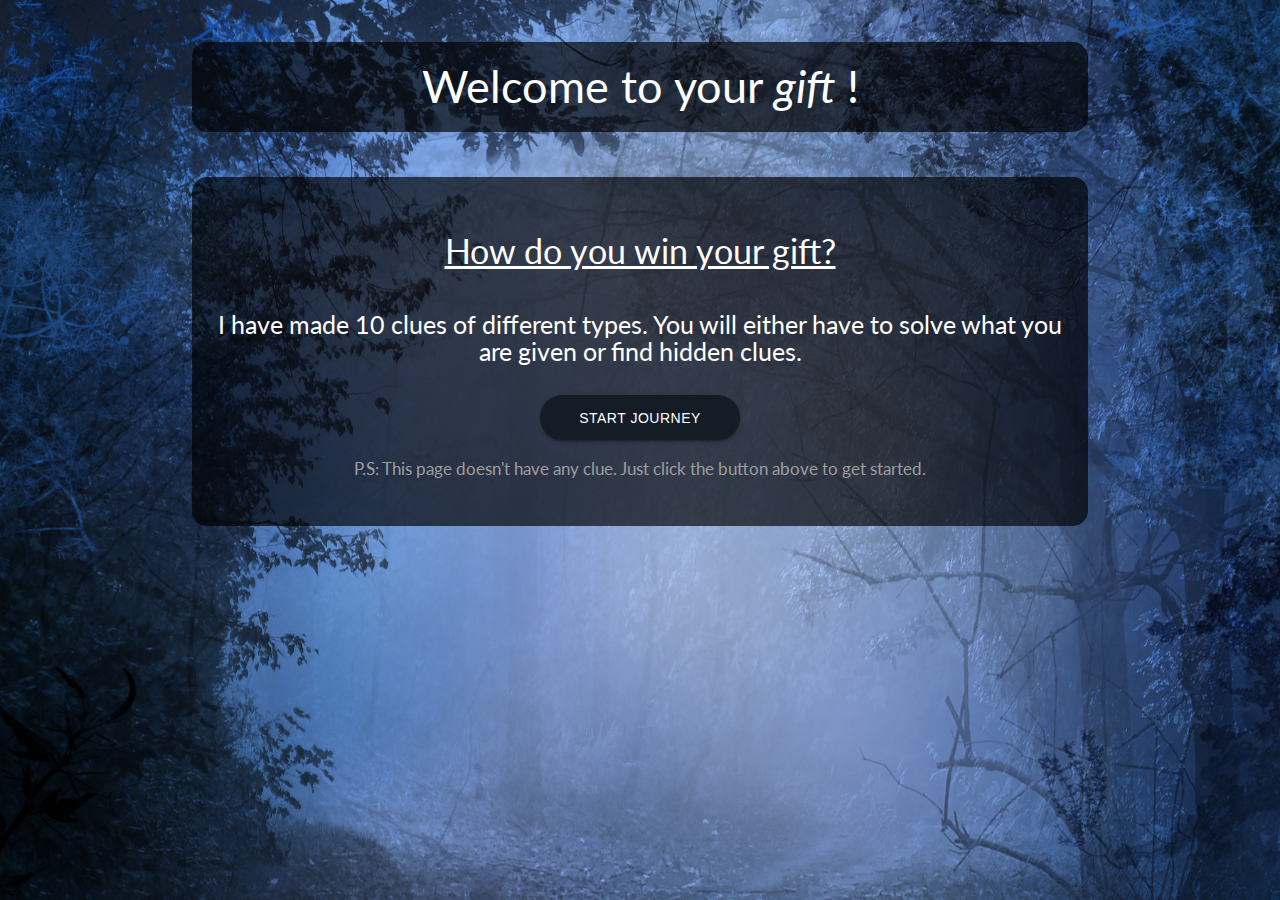
<file: index.html>
<!DOCTYPE html>
<html lang="en">

<head>

    <!-- Global site tag (gtag.js) - Google Analytics -->

    <!-- Meta Tags for SEO -->
    <meta http-equiv="X-UA-Compatible" content="ie=edge">
    <meta charset="UTF-8">
    <meta name="viewport" content="width=device-width, initial-scale=1, shrink-to-fit=no">
    <meta name="description"
        content="An escape room leading to a special gift at the end. Sit down, relax, follow along and have fun!">
    <meta name="keywords" content="Escape Room, Gift, Birthday, Surprise, Prize, Treasure Hunt">
    <meta name="author" content="Akshat Gupta">
    <meta name="copyright" content="Akshat Gupta">
    <meta name="language" content="en">
    <meta name="url" content="https://escaperoom.akshatvg.com">
    <meta name="category" content="Birthday">
    <meta name="coverage" content="Worldwide">
    <meta name="rating" content="General">
    <meta name="og:email" content="akshatvg23@gmail.com">
    <meta name="og:phone_number" content="+919600093179">
    <meta name="og:country-name" content="India">
    <meta name="og:region" content="Tamil Nadu">
    <meta name="og:site_name" content="Escape Room">
    <meta property="og:type" content="website">
    <meta property="og:title" content="Escape Room">
    <meta property="og:description" content="">
    <meta name="theme-color" content="#107BE5">
    <meta property="og:url" content="https://escaperoom.akshatvg.com">
    <meta property="og:site_name" content="Escape Room">
    <meta name="twitter:card" content="website">
    <meta name="twitter:site" content="Escape Room">
    <meta name="twitter:title" content="Escape Room">
    <meta property="og:image" itemprop="image" content="assets/img/favicon.png">
    <meta name="twitter:description"
        content="An escape room leading to a special gift at the end. Sit down, relax, follow along and have fun!">
    <meta name="twitter:creator" content="@akshatvg">
    <meta itemprop="name" content="Escape Room">
    <meta itemprop="description"
        content="An escape room leading to a special gift at the end. Sit down, relax, follow along and have fun!">
    <link rel="canonical" href="https://escaperoom.akshatvg.com">

    <!-- Linking Favicon, Apple Touch Icon, Font Awesome, AOS, Materialize & CSS -->
    <link rel="icon" href="assets/img/favicon.png" type="image/png">
    <link rel="apple-touch-icon" href="assets/img/apple-touch-icon.png" type="image/png">
    <link rel="stylesheet" href="https://cdnjs.cloudflare.com/ajax/libs/font-awesome/4.7.0/css/font-awesome.min.css"
        defer>
    <link href="https://fonts.googleapis.com/icon?family=Material+Icons|Material+Icons+Outlined" rel="stylesheet">
    <link rel="stylesheet" href="https://cdnjs.cloudflare.com/ajax/libs/animate.css/3.7.2/animate.min.css">
    <link rel="stylesheet" href="https://cdnjs.cloudflare.com/ajax/libs/materialize/1.0.0/css/materialize.min.css">
    <link rel="stylesheet" href="assets/css/spacing.css">
    <link rel="stylesheet" href="assets/css/index.css">

    <!-- Title -->
    <title>Escape Room</title>

    <!-- No Script -->
    <noscript>Please enable JavaScript to open this page.</noscript>

</head>

<!-- Home Page -->

<body id="body">

    <!-- Audio -->
    <audio autoplay id="autoPlayMusic">
        <source src="assets/audio/horror.mp3" type="audio/mpeg">
        Your browser does not support the audio element.
    </audio>

    <!-- Welcome -->
    <div class="container">
        <div class="row center center-align">
            <h1 class="overlay-text center animated bounce">Welcome to your <i>gift</i> !</h1>
        </div>
        <div class="overlay-text animated bounce">
            <div class="row center">
                <!-- Heading -->
                <h2 class="center heading-underline">How do you win your gift?</h2>
            </div>
            <!-- Content -->
            <div class="row center">
                <h5>I have made 10 clues of different types. You will either have to solve what you are given or
                    find
                    hidden clues.</h5>
            </div>
            <!-- Button -->
            <div class="row center">
                <button class="btn btn-mystery waves-effect waves-light" id="startJourney">Start Journey</button>
            </div>
            <!-- Note -->
            <div class="row center">
                <h6 class="grey-text">P.S: This page doesn't have any clue. Just click the button above to get started.</h6>
            </div>
        </div>
    </div>

    <!-- Loader -->
    <div id="loader" class="show fullscreen"><svg class="circular" width="48px" height="48px">
            <circle class="path-bg" cx="24" cy="24" r="22" fill="none" stroke-width="4" stroke="#eeeeee" />
            <circle class="path" cx="24" cy="24" r="22" fill="none" stroke-width="4" stroke-miterlimit="10"
                stroke="#6590D5" /></svg></div>

    <!-- Scripts -->
    <script src="https://code.jquery.com/jquery-3.5.1.min.js"
        integrity="sha256-9/aliU8dGd2tb6OSsuzixeV4y/faTqgFtohetphbbj0=" crossorigin="anonymous"></script>
    <script src=" https://cdn.jsdelivr.net/npm/popper.js@1.16.0/dist/umd/popper.min.js"
        integrity="sha384-Q6E9RHvbIyZFJoft+2mJbHaEWldlvI9IOYy5n3zV9zzTtmI3UksdQRVvoxMfooAo"
        crossorigin="anonymous"></script>
    <script src="https://unpkg.com/aos@2.3.1/dist/aos.js" crossorigin="anonymous"></script>
    <script src="https://cdnjs.cloudflare.com/ajax/libs/materialize/1.0.0/js/materialize.min.js"
        crossorigin="anonymous"></script>
    <script src="assets/js/index.js"></script>

</body>

</html>
</file>
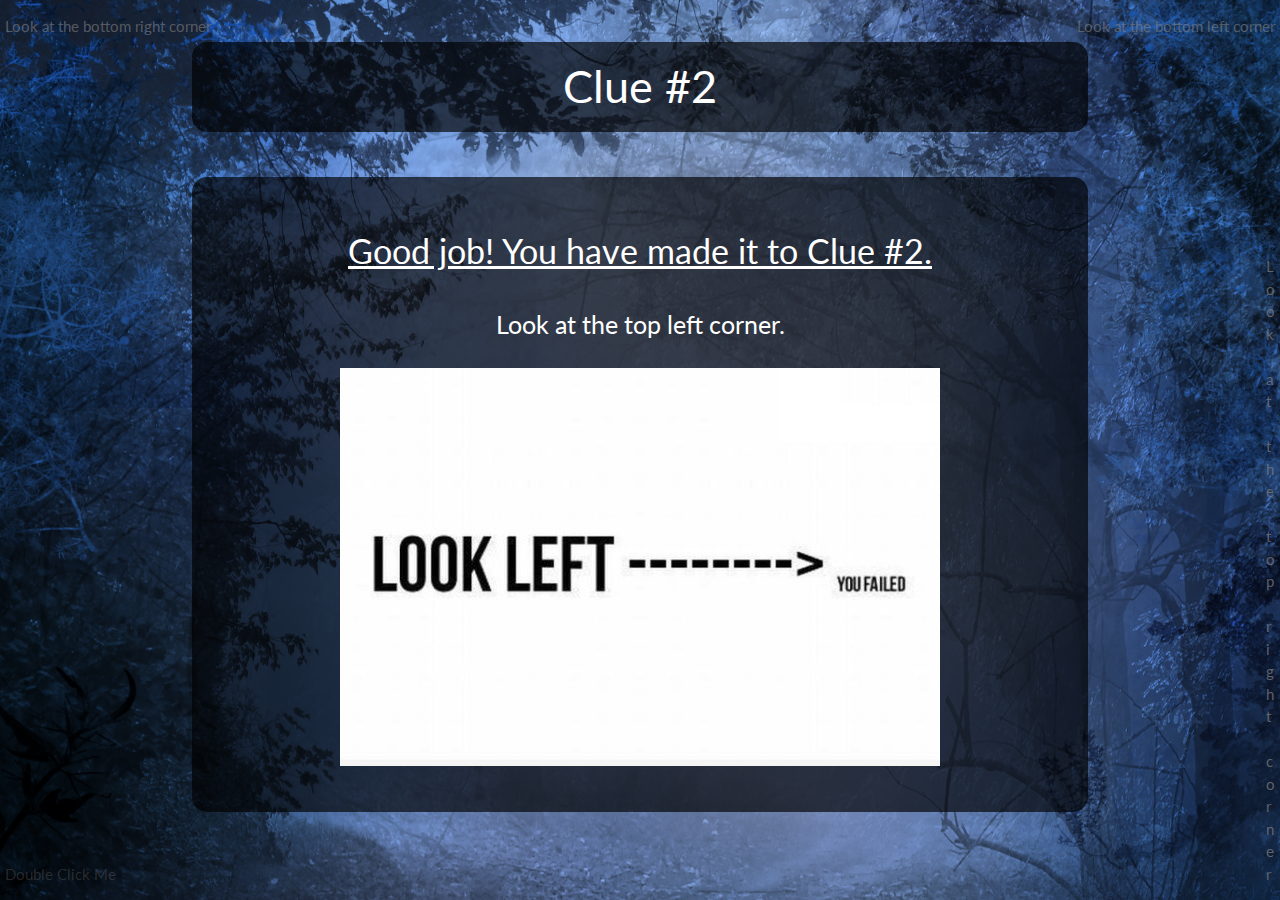
<file: akshat.html>
<!DOCTYPE html>
<html lang="en">

<head>

    <!-- Meta Tags for SEO -->
    <meta http-equiv="X-UA-Compatible" content="ie=edge">
    <meta charset="UTF-8">
    <meta name="viewport" content="width=device-width, initial-scale=1, shrink-to-fit=no">
    <meta name="description"
        content="An escape room leading to a special gift at the end. Sit down, relax, follow along and have fun!">
    <meta name="keywords" content="Escape Room, Gift, Birthday, Surprise, Prize, Treasure Hunt">
    <meta name="author" content="Akshat Gupta">
    <meta name="copyright" content="Akshat Gupta">
    <meta name="language" content="en">
    <meta name="url" content="https://escaperoom.akshatvg.com/akshat">
    <meta name="category" content="Birthday">
    <meta name="coverage" content="Worldwide">
    <meta name="rating" content="General">
    <meta name="og:email" content="akshatvg23@gmail.com">
    <meta name="og:phone_number" content="+919600093179">
    <meta name="og:country-name" content="India">
    <meta name="og:region" content="Tamil Nadu">
    <meta name="og:site_name" content="Escape Room">
    <meta property="og:type" content="website">
    <meta property="og:title" content="Escape Room">
    <meta property="og:description" content="">
    <meta name="theme-color" content="#107BE5">
    <meta property="og:url" content="https://escaperoom.akshatvg.com/akshat">
    <meta property="og:site_name" content="Escape Room">
    <meta name="twitter:card" content="website">
    <meta name="twitter:site" content="Escape Room">
    <meta name="twitter:title" content="Escape Room">
    <meta property="og:image" itemprop="image" content="assets/img/favicon.png">
    <meta name="twitter:description"
        content="An escape room leading to a special gift at the end. Sit down, relax, follow along and have fun!">
    <meta name="twitter:creator" content="@akshatvg">
    <meta itemprop="name" content="Escape Room">
    <meta itemprop="description"
        content="An escape room leading to a special gift at the end. Sit down, relax, follow along and have fun!">
    <link rel="canonical" href="https://escaperoom.akshatvg.com/akshat">

    <!-- Linking Favicon, Apple Touch Icon, Font Awesome, AOS, Materialize & CSS -->
    <link rel="icon" href="assets/img/favicon.png" type="image/png">
    <link rel="apple-touch-icon" href="assets/img/apple-touch-icon.png" type="image/png">
    <link rel="stylesheet" href="https://cdnjs.cloudflare.com/ajax/libs/font-awesome/4.7.0/css/font-awesome.min.css"
        defer>
    <link href="https://fonts.googleapis.com/icon?family=Material+Icons|Material+Icons+Outlined" rel="stylesheet">
    <link rel="stylesheet" href="https://cdnjs.cloudflare.com/ajax/libs/animate.css/3.7.2/animate.min.css">
    <link rel="stylesheet" href="https://cdnjs.cloudflare.com/ajax/libs/materialize/1.0.0/css/materialize.min.css">
    <link rel="stylesheet" href="assets/css/spacing.css">
    <link rel="stylesheet" href="assets/css/index.css">

    <!-- Title -->
    <title>Clue 2 || Escape Room</title>

    <!-- No Script -->
    <noscript>Please enable JavaScript to open this page.</noscript>

</head>

<!-- Home Page -->

<body id="body">

    <!-- Audio -->
    <audio autoplay id="autoPlayMusic">
        <source src="assets/audio/horror.mp3" type="audio/mpeg">
        Your browser does not support the audio element.
    </audio>

    <!-- Welcome -->
    <div class="container mb-5">
        <div class="row center center-align">
            <h1 class="overlay-text center animated bounce">Clue #2</h1>
        </div>
        <div class="overlay-text animated bounce">
            <div class="row center">
                <!-- Heading -->
                <h2 class="center heading-underline">Good job! You have made it to Clue #2.</h2>
            </div>
            <!-- Content -->
            <div class="row center">
                <h5>Look at the top left corner.</h5>
            </div>
            <!-- Image -->
            <div class="row center">
                <img src="assets/img/lookleft.jpeg" alt="Look Left" class="responsive-img" draggable="false">
            </div>
        </div>
    </div>

    <!-- All Directions -->
    <div>
        <p class="center phones-direction">Use a laptop/desktop please.</p>
        <p class="top-left">Look at the bottom right
            corner</p>
        <p class="bottom-right">
            L<br>o<br>o<br>k<br><br>a<br>t<br><br>t<br>h<br>e<br><br>t<br>o<br>p<br><br>r<br>i<br>g<br>h<br>t<br><br>c<br>o<br>r<br>n<br>e<br>r<br>
        </p>
        <p class="top-right">Look at the bottom left
            corner</p>
        <p class="bottom-left" id="dblClick">Double Click Me</p>
    </div>

    <!-- Loader -->
    <div id="loader" class="show fullscreen"><svg class="circular" width="48px" height="48px">
            <circle class="path-bg" cx="24" cy="24" r="22" fill="none" stroke-width="4" stroke="#eeeeee" />
            <circle class="path" cx="24" cy="24" r="22" fill="none" stroke-width="4" stroke-miterlimit="10"
                stroke="#6590D5" /></svg></div>

    <!-- Scripts -->
    <script src="https://code.jquery.com/jquery-3.5.1.min.js"
        integrity="sha256-9/aliU8dGd2tb6OSsuzixeV4y/faTqgFtohetphbbj0=" crossorigin="anonymous"></script>
    <script src=" https://cdn.jsdelivr.net/npm/popper.js@1.16.0/dist/umd/popper.min.js"
        integrity="sha384-Q6E9RHvbIyZFJoft+2mJbHaEWldlvI9IOYy5n3zV9zzTtmI3UksdQRVvoxMfooAo"
        crossorigin="anonymous"></script>
    <script src="https://unpkg.com/aos@2.3.1/dist/aos.js" crossorigin="anonymous"></script>
    <script src="https://cdnjs.cloudflare.com/ajax/libs/materialize/1.0.0/js/materialize.min.js"
        crossorigin="anonymous"></script>
    <script src="assets/js/akshat.js"></script>

</body>

</html>
</file>
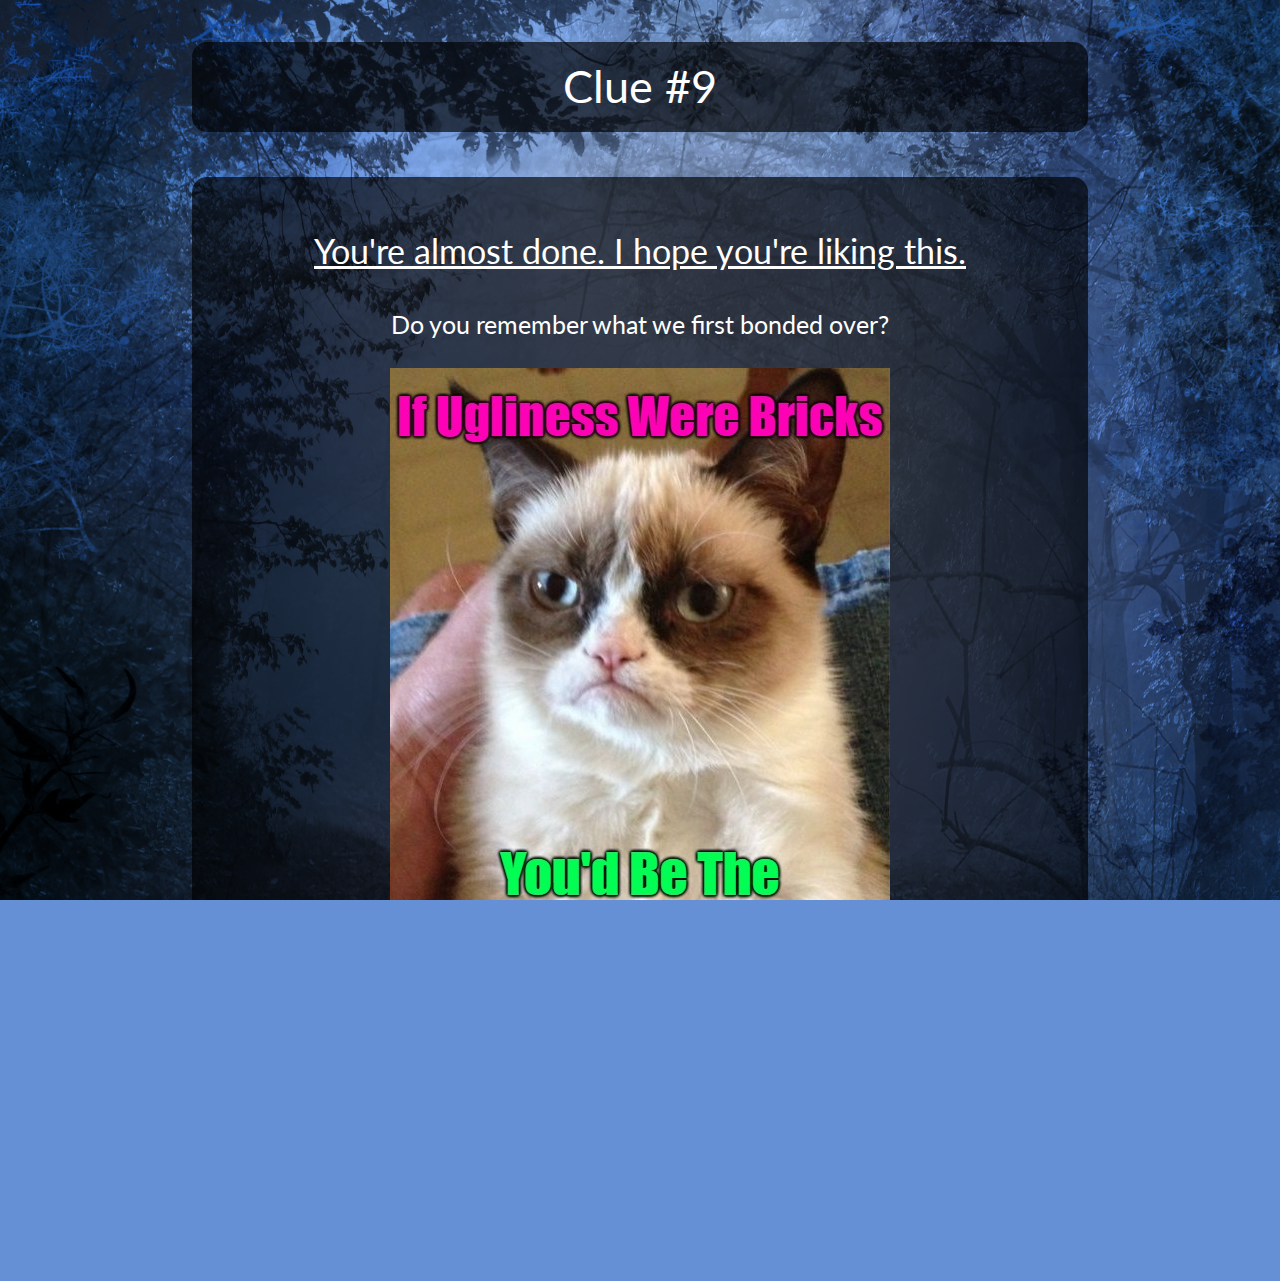
<file: almostthere.html>
<!DOCTYPE html>
<html lang="en">

<head>

    <!-- Meta Tags for SEO -->
    <meta http-equiv="X-UA-Compatible" content="ie=edge">
    <meta charset="UTF-8">
    <meta name="viewport" content="width=device-width, initial-scale=1, shrink-to-fit=no">
    <meta name="description"
        content="An escape room leading to a special gift at the end. Sit down, relax, follow along and have fun!">
    <meta name="keywords" content="Escape Room, Gift, Birthday, Surprise, Prize, Treasure Hunt">
    <meta name="author" content="Akshat Gupta">
    <meta name="copyright" content="Akshat Gupta">
    <meta name="language" content="en">
    <meta name="url" content="https://escaperoom.akshatvg.com/almostthere">
    <meta name="category" content="Birthday">
    <meta name="coverage" content="Worldwide">
    <meta name="rating" content="General">
    <meta name="og:email" content="akshatvg23@gmail.com">
    <meta name="og:phone_number" content="+919600093179">
    <meta name="og:country-name" content="India">
    <meta name="og:region" content="Tamil Nadu">
    <meta name="og:site_name" content="Escape Room">
    <meta property="og:type" content="website">
    <meta property="og:title" content="Escape Room">
    <meta property="og:description" content="">
    <meta name="theme-color" content="#107BE5">
    <meta property="og:url" content="https://escaperoom.akshatvg.com/almostthere">
    <meta property="og:site_name" content="Escape Room">
    <meta name="twitter:card" content="website">
    <meta name="twitter:site" content="Escape Room">
    <meta name="twitter:title" content="Escape Room">
    <meta property="og:image" itemprop="image" content="assets/img/favicon.png">
    <meta name="twitter:description"
        content="An escape room leading to a special gift at the end. Sit down, relax, follow along and have fun!">
    <meta name="twitter:creator" content="@akshatvg">
    <meta itemprop="name" content="Escape Room">
    <meta itemprop="description"
        content="An escape room leading to a special gift at the end. Sit down, relax, follow along and have fun!">
    <link rel="canonical" href="https://escaperoom.akshatvg.com/almostthere">

    <!-- Linking Favicon, Apple Touch Icon, Font Awesome, AOS, Materialize & CSS -->
    <link rel="icon" href="assets/img/favicon.png" type="image/png">
    <link rel="apple-touch-icon" href="assets/img/apple-touch-icon.png" type="image/png">
    <link rel="stylesheet" href="https://cdnjs.cloudflare.com/ajax/libs/font-awesome/4.7.0/css/font-awesome.min.css"
        defer>
    <link href="https://fonts.googleapis.com/icon?family=Material+Icons|Material+Icons+Outlined" rel="stylesheet">
    <link rel="stylesheet" href="https://cdnjs.cloudflare.com/ajax/libs/animate.css/3.7.2/animate.min.css">
    <link rel="stylesheet" href="https://cdnjs.cloudflare.com/ajax/libs/materialize/1.0.0/css/materialize.min.css">
    <link rel="stylesheet" href="assets/css/spacing.css">
    <link rel="stylesheet" href="assets/css/index.css">

    <!-- Title -->
    <title>Clue 9 || Escape Room</title>

    <!-- No Script -->
    <noscript>Please enable JavaScript to open this page.</noscript>

</head>

<!-- Home Page -->

<body id="body">

    <!-- Audio -->
    <audio autoplay id="autoPlayMusic">
        <source src="assets/audio/horror.mp3" type="audio/mpeg">
        Your browser does not support the audio element.
    </audio>

    <!-- Welcome -->
    <div class="container mb-5">
        <div class="row center center-align">
            <h1 class="overlay-text center animated bounce">Clue #9</h1>
        </div>
        <div class="overlay-text animated bounce">
            <div class="row center">
                <!-- Heading -->
                <h2 class="center heading-underline">You're almost done. I hope you're liking this.</h2>
            </div>
            <!-- Content -->
            <div class="row center">
                <h5>Do you remember what we first bonded over?</h5>
            </div>
            <!-- Image(s) -->
            <div class="row center">
                <img src="assets/img/meme.jpg" alt="Meme" class="responsive-img" draggable="false" height="200px">
            </div>
            <!-- Error Handling -->
            <div class="row center">
                <p id="errorHandler"></p>
            </div>
            <!-- Form -->
            <div class="row center px-5">
                <input type="text" id="bondTrivia" class="white-text">
            </div>
            <!-- Button -->
            <div class="row center">
                <button class="btn btn-mystery waves-effect waves-light" id="submitAnswer">Submit Answer</button>
            </div>
            <!-- Note -->
            <div class="row center">
                <h6 class="grey-text">That was indeed the most fun I've ever had in a classroom!
                </h6>
            </div>
        </div>
    </div>

    <!-- Loader -->
    <div id="loader" class="show fullscreen"><svg class="circular" width="48px" height="48px">
            <circle class="path-bg" cx="24" cy="24" r="22" fill="none" stroke-width="4" stroke="#eeeeee" />
            <circle class="path" cx="24" cy="24" r="22" fill="none" stroke-width="4" stroke-miterlimit="10"
                stroke="#6590D5" /></svg></div>

    <!-- Scripts -->
    <script src="https://code.jquery.com/jquery-3.5.1.min.js"
        integrity="sha256-9/aliU8dGd2tb6OSsuzixeV4y/faTqgFtohetphbbj0=" crossorigin="anonymous"></script>
    <script src=" https://cdn.jsdelivr.net/npm/popper.js@1.16.0/dist/umd/popper.min.js"
        integrity="sha384-Q6E9RHvbIyZFJoft+2mJbHaEWldlvI9IOYy5n3zV9zzTtmI3UksdQRVvoxMfooAo"
        crossorigin="anonymous"></script>
    <script src="https://unpkg.com/aos@2.3.1/dist/aos.js" crossorigin="anonymous"></script>
    <script src="https://cdnjs.cloudflare.com/ajax/libs/materialize/1.0.0/js/materialize.min.js"
        crossorigin="anonymous"></script>
    <script src="assets/js/almostthere.js"></script>

</body>

</html>
</file>
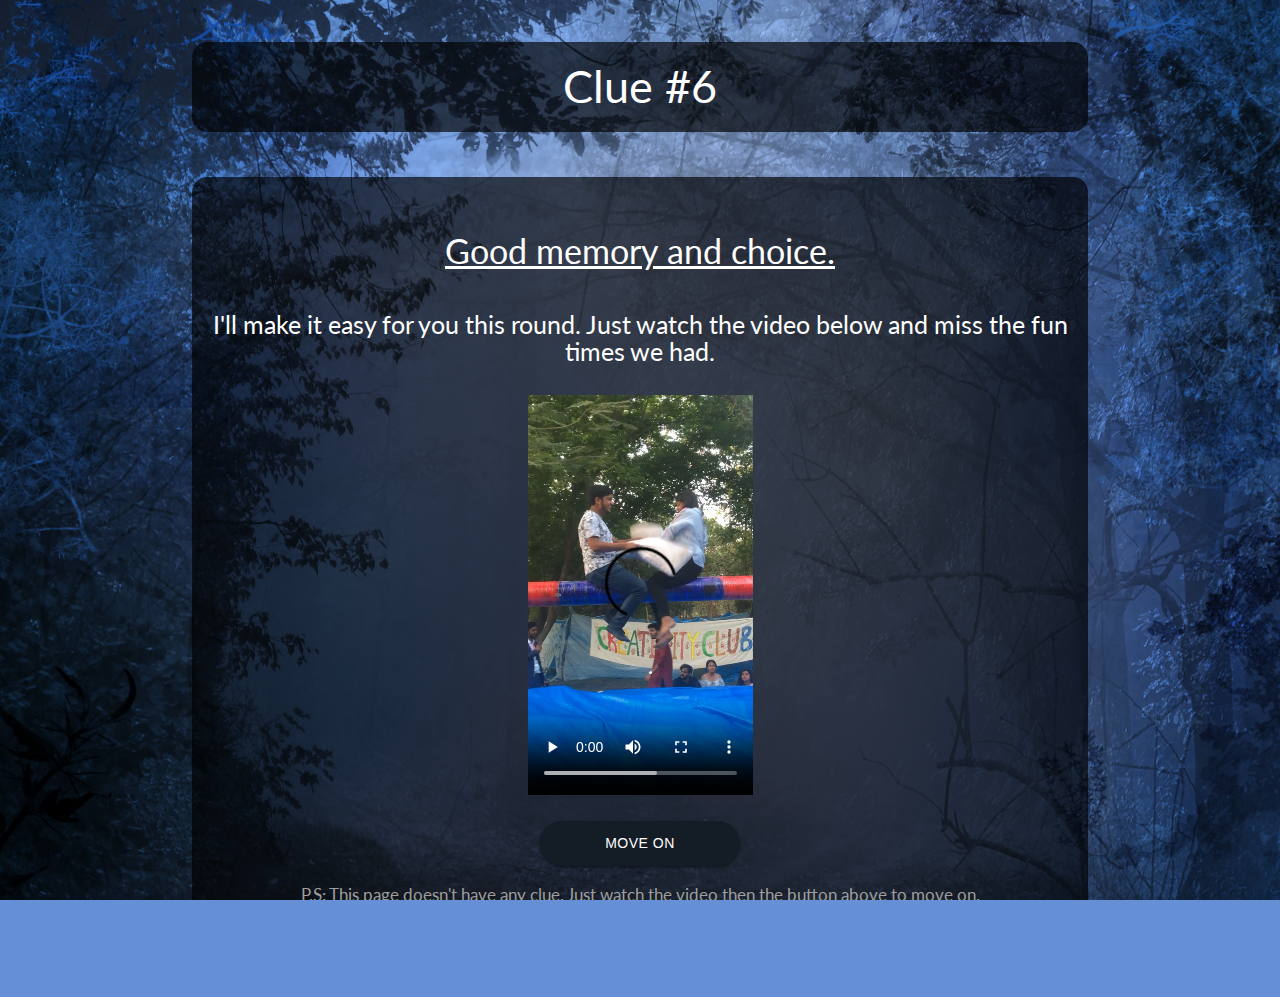
<file: anotherclue.html>
<!DOCTYPE html>
<html lang="en">

<head>

    <!-- Meta Tags for SEO -->
    <meta http-equiv="X-UA-Compatible" content="ie=edge">
    <meta charset="UTF-8">
    <meta name="viewport" content="width=device-width, initial-scale=1, shrink-to-fit=no">
    <meta name="description"
        content="An escape room leading to a special gift at the end. Sit down, relax, follow along and have fun!">
    <meta name="keywords" content="Escape Room, Gift, Birthday, Surprise, Prize, Treasure Hunt">
    <meta name="author" content="Akshat Gupta">
    <meta name="copyright" content="Akshat Gupta">
    <meta name="language" content="en">
    <meta name="url" content="https://escaperoom.akshatvg.com/anotherclue">
    <meta name="category" content="Birthday">
    <meta name="coverage" content="Worldwide">
    <meta name="rating" content="General">
    <meta name="og:email" content="akshatvg23@gmail.com">
    <meta name="og:phone_number" content="+919600093179">
    <meta name="og:country-name" content="India">
    <meta name="og:region" content="Tamil Nadu">
    <meta name="og:site_name" content="Escape Room">
    <meta property="og:type" content="website">
    <meta property="og:title" content="Escape Room">
    <meta property="og:description" content="">
    <meta name="theme-color" content="#107BE5">
    <meta property="og:url" content="https://escaperoom.akshatvg.com/anotherclue">
    <meta property="og:site_name" content="Escape Room">
    <meta name="twitter:card" content="website">
    <meta name="twitter:site" content="Escape Room">
    <meta name="twitter:title" content="Escape Room">
    <meta property="og:image" itemprop="image" content="assets/img/favicon.png">
    <meta name="twitter:description"
        content="An escape room leading to a special gift at the end. Sit down, relax, follow along and have fun!">
    <meta name="twitter:creator" content="@akshatvg">
    <meta itemprop="name" content="Escape Room">
    <meta itemprop="description"
        content="An escape room leading to a special gift at the end. Sit down, relax, follow along and have fun!">
    <link rel="canonical" href="https://escaperoom.akshatvg.com/anotherclue">

    <!-- Linking Favicon, Apple Touch Icon, Font Awesome, AOS, Materialize & CSS -->
    <link rel="icon" href="assets/img/favicon.png" type="image/png">
    <link rel="apple-touch-icon" href="assets/img/apple-touch-icon.png" type="image/png">
    <link rel="stylesheet" href="https://cdnjs.cloudflare.com/ajax/libs/font-awesome/4.7.0/css/font-awesome.min.css"
        defer>
    <link href="https://fonts.googleapis.com/icon?family=Material+Icons|Material+Icons+Outlined" rel="stylesheet">
    <link rel="stylesheet" href="https://cdnjs.cloudflare.com/ajax/libs/animate.css/3.7.2/animate.min.css">
    <link rel="stylesheet" href="https://cdnjs.cloudflare.com/ajax/libs/materialize/1.0.0/css/materialize.min.css">
    <link rel="stylesheet" href="assets/css/spacing.css">
    <link rel="stylesheet" href="assets/css/index.css">

    <!-- Title -->
    <title>Clue 6 || Escape Room</title>

    <!-- No Script -->
    <noscript>Please enable JavaScript to open this page.</noscript>

</head>

<!-- Home Page -->

<body id="body">

    <!-- Audio -->
    <audio autoplay id="autoPlayMusic">
        <source src="assets/audio/horror.mp3" type="audio/mpeg">
        Your browser does not support the audio element.
    </audio>

    <!-- Welcome -->
    <div class="container mb-5">
        <div class="row center center-align">
            <h1 class="overlay-text center animated bounce">Clue #6</h1>
        </div>
        <div class="overlay-text animated bounce">
            <div class="row center">
                <!-- Heading -->
                <h2 class="center heading-underline">Good memory and choice.</h2>
            </div>
            <!-- Content -->
            <div class="row center">
                <h5>I'll make it easy for you this round. Just watch the video below and miss the fun times we had.</h5>
            </div>
            <!-- Video -->
            <div class="row center">
                <video src="assets/img/pillowfight.mp4" controls class="responsive-img" height="400px"
                    draggable="false">Your browser does not support the video element.</video>
            </div>
            <!-- Button -->
            <div class="row center">
                <a href="/moveon"><button class="btn btn-mystery waves-effect waves-light">Move On</button></a>
            </div>
            <!-- Note -->
            <div class="row center">
                <h6 class="grey-text">P.S: This page doesn't have any clue. Just watch the video then the button above
                    to move on.
                </h6>
            </div>
        </div>
    </div>

    <!-- Loader -->
    <div id="loader" class="show fullscreen"><svg class="circular" width="48px" height="48px">
            <circle class="path-bg" cx="24" cy="24" r="22" fill="none" stroke-width="4" stroke="#eeeeee" />
            <circle class="path" cx="24" cy="24" r="22" fill="none" stroke-width="4" stroke-miterlimit="10"
                stroke="#6590D5" /></svg></div>

    <!-- Scripts -->
    <script src="https://code.jquery.com/jquery-3.5.1.min.js"
        integrity="sha256-9/aliU8dGd2tb6OSsuzixeV4y/faTqgFtohetphbbj0=" crossorigin="anonymous"></script>
    <script src=" https://cdn.jsdelivr.net/npm/popper.js@1.16.0/dist/umd/popper.min.js"
        integrity="sha384-Q6E9RHvbIyZFJoft+2mJbHaEWldlvI9IOYy5n3zV9zzTtmI3UksdQRVvoxMfooAo"
        crossorigin="anonymous"></script>
    <script src="https://unpkg.com/aos@2.3.1/dist/aos.js" crossorigin="anonymous"></script>
    <script src="https://cdnjs.cloudflare.com/ajax/libs/materialize/1.0.0/js/materialize.min.js"
        crossorigin="anonymous"></script>
    <script src="assets/js/anotherclue.js"></script>

</body>

</html>
</file>
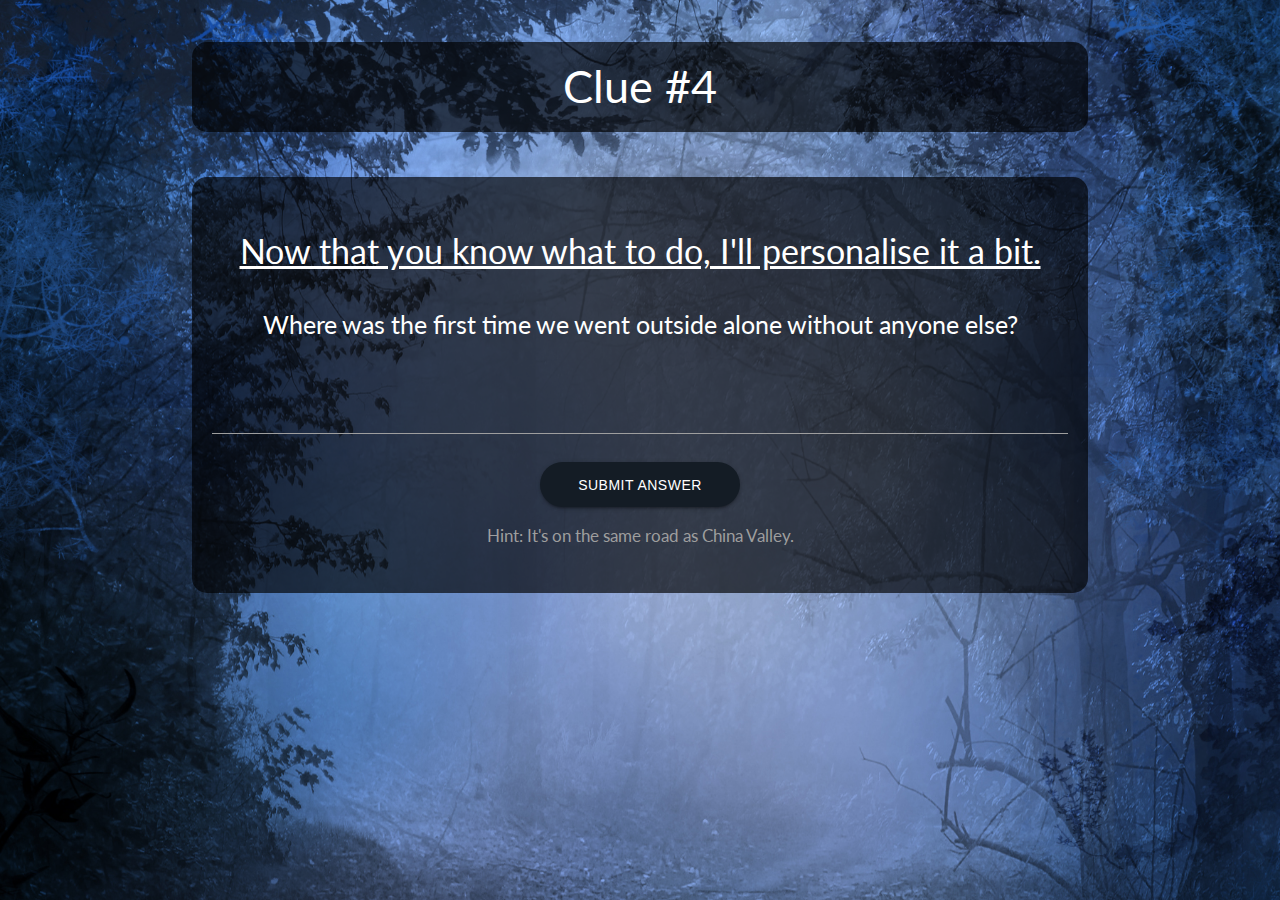
<file: chauthaclue.html>
<!DOCTYPE html>
<html lang="en">

<head>

    <!-- Meta Tags for SEO -->
    <meta http-equiv="X-UA-Compatible" content="ie=edge">
    <meta charset="UTF-8">
    <meta name="viewport" content="width=device-width, initial-scale=1, shrink-to-fit=no">
    <meta name="description"
        content="An escape room leading to a special gift at the end. Sit down, relax, follow along and have fun!">
    <meta name="keywords" content="Escape Room, Gift, Birthday, Surprise, Prize, Treasure Hunt">
    <meta name="author" content="Akshat Gupta">
    <meta name="copyright" content="Akshat Gupta">
    <meta name="language" content="en">
    <meta name="url" content="https://escaperoom.akshatvg.com/chauthaclue">
    <meta name="category" content="Birthday">
    <meta name="coverage" content="Worldwide">
    <meta name="rating" content="General">
    <meta name="og:email" content="akshatvg23@gmail.com">
    <meta name="og:phone_number" content="+919600093179">
    <meta name="og:country-name" content="India">
    <meta name="og:region" content="Tamil Nadu">
    <meta name="og:site_name" content="Escape Room">
    <meta property="og:type" content="website">
    <meta property="og:title" content="Escape Room">
    <meta property="og:description" content="">
    <meta name="theme-color" content="#107BE5">
    <meta property="og:url" content="https://escaperoom.akshatvg.com/chauthaclue">
    <meta property="og:site_name" content="Escape Room">
    <meta name="twitter:card" content="website">
    <meta name="twitter:site" content="Escape Room">
    <meta name="twitter:title" content="Escape Room">
    <meta property="og:image" itemprop="image" content="assets/img/favicon.png">
    <meta name="twitter:description"
        content="An escape room leading to a special gift at the end. Sit down, relax, follow along and have fun!">
    <meta name="twitter:creator" content="@akshatvg">
    <meta itemprop="name" content="Escape Room">
    <meta itemprop="description"
        content="An escape room leading to a special gift at the end. Sit down, relax, follow along and have fun!">
    <link rel="canonical" href="https://escaperoom.akshatvg.com/chauthaclue">

    <!-- Linking Favicon, Apple Touch Icon, Font Awesome, AOS, Materialize & CSS -->
    <link rel="icon" href="assets/img/favicon.png" type="image/png">
    <link rel="apple-touch-icon" href="assets/img/apple-touch-icon.png" type="image/png">
    <link rel="stylesheet" href="https://cdnjs.cloudflare.com/ajax/libs/font-awesome/4.7.0/css/font-awesome.min.css"
        defer>
    <link href="https://fonts.googleapis.com/icon?family=Material+Icons|Material+Icons+Outlined" rel="stylesheet">
    <link rel="stylesheet" href="https://cdnjs.cloudflare.com/ajax/libs/animate.css/3.7.2/animate.min.css">
    <link rel="stylesheet" href="https://cdnjs.cloudflare.com/ajax/libs/materialize/1.0.0/css/materialize.min.css">
    <link rel="stylesheet" href="assets/css/spacing.css">
    <link rel="stylesheet" href="assets/css/index.css">

    <!-- Title -->
    <title>Clue 4 || Escape Room</title>

    <!-- No Script -->
    <noscript>Please enable JavaScript to open this page.</noscript>

</head>

<!-- Home Page -->

<body id="body">

    <!-- Audio -->
    <audio autoplay id="autoPlayMusic">
        <source src="assets/audio/horror.mp3" type="audio/mpeg">
        Your browser does not support the audio element.
    </audio>

    <!-- Welcome -->
    <div class="container mb-5">
        <div class="row center center-align">
            <h1 class="overlay-text center animated bounce">Clue #4</h1>
        </div>
        <div class="overlay-text animated bounce">
            <div class="row center">
                <!-- Heading -->
                <h2 class="center heading-underline">Now that you know what to do, I'll personalise it a bit.</h2>
            </div>
            <!-- Content -->
            <div class="row center">
                <h5>Where was the first time we went outside alone without anyone else?</h5>
            </div>
            <!-- Error Handling -->
            <div class="row center">
                <p id="errorHandler"></p>
            </div>
            <!-- Form -->
            <div class="row center">
                <input type="text" id="firstTimeOutside" class="white-text">
            </div>
            <!-- Button -->
            <div class="row center">
                <button class="btn btn-mystery waves-effect waves-light" id="submitAnswer">Submit Answer</button>
            </div>
            <!-- Note -->
            <div class="row center">
                <h6 class="grey-text">Hint: It's on the same road as China Valley.</h6>
            </div>
        </div>
    </div>

    <!-- Loader -->
    <div id="loader" class="show fullscreen"><svg class="circular" width="48px" height="48px">
            <circle class="path-bg" cx="24" cy="24" r="22" fill="none" stroke-width="4" stroke="#eeeeee" />
            <circle class="path" cx="24" cy="24" r="22" fill="none" stroke-width="4" stroke-miterlimit="10"
                stroke="#6590D5" /></svg></div>

    <!-- Scripts -->
    <script src="https://code.jquery.com/jquery-3.5.1.min.js"
        integrity="sha256-9/aliU8dGd2tb6OSsuzixeV4y/faTqgFtohetphbbj0=" crossorigin="anonymous"></script>
    <script src=" https://cdn.jsdelivr.net/npm/popper.js@1.16.0/dist/umd/popper.min.js"
        integrity="sha384-Q6E9RHvbIyZFJoft+2mJbHaEWldlvI9IOYy5n3zV9zzTtmI3UksdQRVvoxMfooAo"
        crossorigin="anonymous"></script>
    <script src="https://unpkg.com/aos@2.3.1/dist/aos.js" crossorigin="anonymous"></script>
    <script src="https://cdnjs.cloudflare.com/ajax/libs/materialize/1.0.0/js/materialize.min.js"
        crossorigin="anonymous"></script>
    <script src="assets/js/chauthaclue.js"></script>

</body>

</html>
</file>
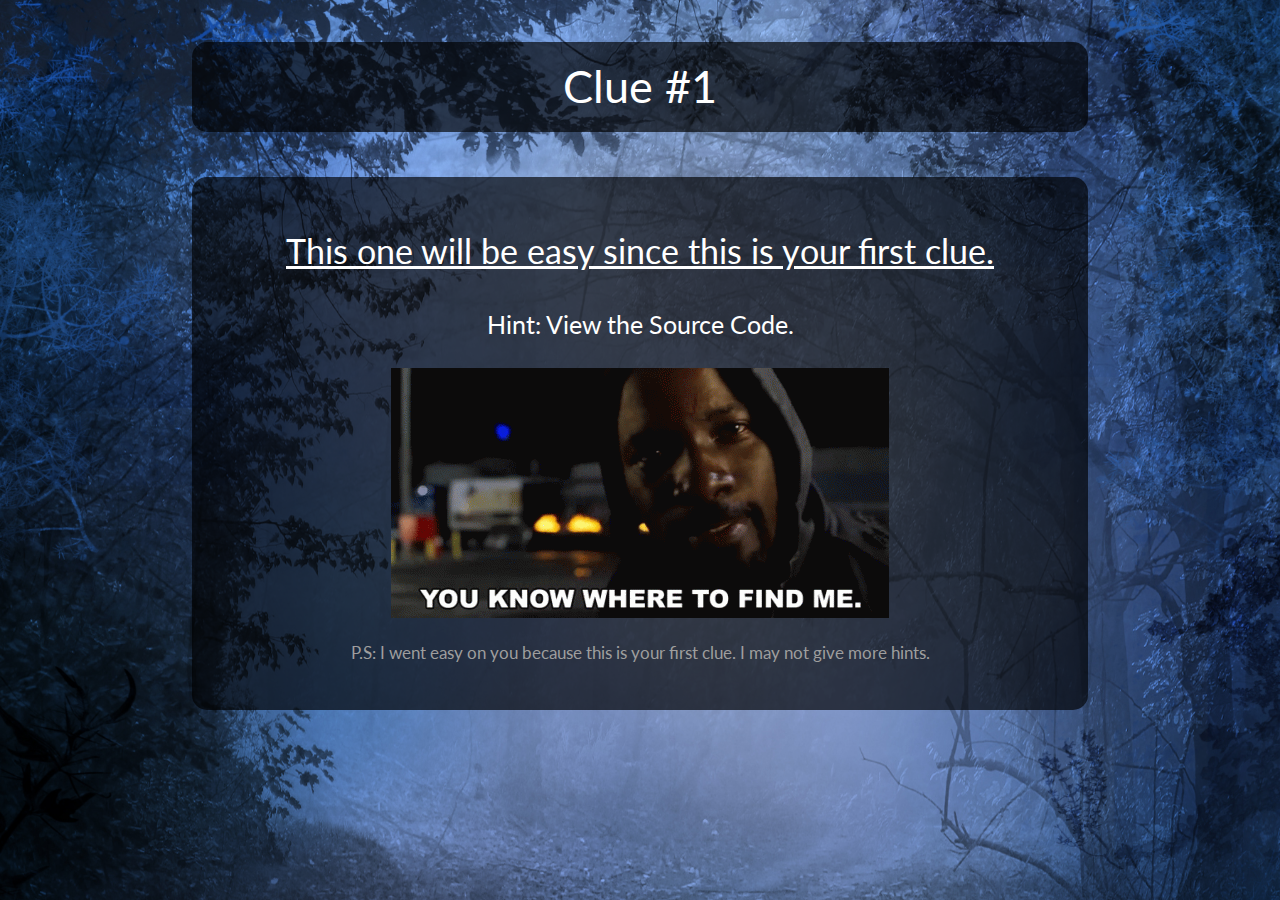
<file: clue1.html>
<!DOCTYPE html>
<html lang="en">

<head>

    <!-- Meta Tags for SEO -->
    <meta http-equiv="X-UA-Compatible" content="ie=edge">
    <meta charset="UTF-8">
    <meta name="viewport" content="width=device-width, initial-scale=1, shrink-to-fit=no">
    <meta name="description"
        content="An escape room leading to a special gift at the end. Sit down, relax, follow along and have fun!">
    <meta name="keywords" content="Escape Room, Gift, Birthday, Surprise, Prize, Treasure Hunt">
    <meta name="author" content="Akshat Gupta">
    <meta name="copyright" content="Akshat Gupta">
    <meta name="language" content="en">
    <meta name="url" content="https://escaperoom.akshatvg.com/clue1">
    <meta name="category" content="Birthday">
    <meta name="coverage" content="Worldwide">
    <meta name="rating" content="General">
    <meta name="og:email" content="akshatvg23@gmail.com">
    <meta name="og:phone_number" content="+919600093179">
    <meta name="og:country-name" content="India">
    <meta name="og:region" content="Tamil Nadu">
    <meta name="og:site_name" content="Escape Room">
    <meta property="og:type" content="website">
    <meta property="og:title" content="Escape Room">
    <meta property="og:description" content="">
    <meta name="theme-color" content="#107BE5">
    <meta property="og:url" content="https://escaperoom.akshatvg.com/clue1">
    <meta property="og:site_name" content="Escape Room">
    <meta name="twitter:card" content="website">
    <meta name="twitter:site" content="Escape Room">
    <meta name="twitter:title" content="Escape Room">
    <meta property="og:image" itemprop="image" content="assets/img/favicon.png">
    <meta name="twitter:description"
        content="An escape room leading to a special gift at the end. Sit down, relax, follow along and have fun!">
    <meta name="twitter:creator" content="@akshatvg">
    <meta itemprop="name" content="Escape Room">
    <meta itemprop="description"
        content="An escape room leading to a special gift at the end. Sit down, relax, follow along and have fun!">
    <link rel="canonical" href="https://escaperoom.akshatvg.com/clue1">

    <!-- Linking Favicon, Apple Touch Icon, Font Awesome, AOS, Materialize & CSS -->
    <link rel="icon" href="assets/img/favicon.png" type="image/png">
    <link rel="apple-touch-icon" href="assets/img/apple-touch-icon.png" type="image/png">
    <link rel="stylesheet" href="https://cdnjs.cloudflare.com/ajax/libs/font-awesome/4.7.0/css/font-awesome.min.css"
        defer>
    <link href="https://fonts.googleapis.com/icon?family=Material+Icons|Material+Icons+Outlined" rel="stylesheet">
    <link rel="stylesheet" href="https://cdnjs.cloudflare.com/ajax/libs/animate.css/3.7.2/animate.min.css">
    <link rel="stylesheet" href="https://cdnjs.cloudflare.com/ajax/libs/materialize/1.0.0/css/materialize.min.css">
    <link rel="stylesheet" href="assets/css/spacing.css">
    <link rel="stylesheet" href="assets/css/index.css">

    <!-- Title -->
    <title>Clue 1 || Escape Room</title>

    <!-- No Script -->
    <noscript>Please enable JavaScript to open this page.</noscript>

</head>

<!-- Home Page -->

<body id="body">

    <!-- Audio -->
    <audio autoplay id="autoPlayMusic">
        <source src="assets/audio/horror.mp3" type="audio/mpeg">
        Your browser does not support the audio element.
    </audio>

    <!-- Welcome -->
    <div class="container mb-5">
        <div class="row center center-align">
            <h1 class="overlay-text center animated bounce">Clue #1</h1>
        </div>
        <div class="overlay-text animated bounce">
            <div class="row center">
                <!-- Heading -->
                <h2 class="center heading-underline">This one will be easy since this is your first clue.</h2>
            </div>
            <!-- Content -->
            <div class="row center">
                <h5>Hint: View the Source Code.</h5>
            </div>
            <!-- GIF -->
            <div class="row center">
                <img src="assets/img/find-me.gif" alt="Find Me GIF" class="responsive-img" draggable="false">
            </div>
            <!-- Note -->
            <div class="row center">
                <h6 class="grey-text">P.S: I went easy on you because this is your first clue. I may not give more hints.</h6>
            </div>
        </div>
    </div>

    <!-- Just Another Div -->
    <div class="d-none">
        <!-- Clue 1 -->
        <!-- 


  ____     _____     _   _                       ___   ____   __               ____            _            _            _   _____     _                _   _     _             _ 
 / ___| __|_   _|__ | \ | | __ _ _ __ ___   ___ / _ \ / _\ \ / /__  _   _ _ __| __ )  ___  ___| |_ ___  ___| |_ ___  ___| |_|  ___| __(_) ___ _ __   __| | | |__ | |_ _ __ ___ | |
| |  _ / _ \| |/ _ \|  \| |/ _` | '_ ` _ \ / _ \ | | | |_ \ V / _ \| | | | '__|  _ \ / _ \/ __| __/ _ \/ __| __/ _ \/ __| __| |_ | '__| |/ _ \ '_ \ / _` | | '_ \| __| '_ ` _ \| |
| |_| | (_) | | (_) | |\  | (_| | | | | | |  __/ |_| |  _| | | (_) | |_| | |  | |_) |  __/\__ \ ||  __/\__ \ ||  __/\__ \ |_|  _|| |  | |  __/ | | | (_| |_| | | | |_| | | | | | |
 \____|\___/|_|\___/|_| \_|\__,_|_| |_| |_|\___|\___/|_|   |_|\___/ \__,_|_|  |____/ \___||___/\__\___||___/\__\___||___/\__|_|  |_|  |_|\___|_| |_|\__,_(_)_| |_|\__|_| |_| |_|_|
                  

    -->
    </div>

    <!-- Loader -->
    <div id="loader" class="show fullscreen"><svg class="circular" width="48px" height="48px">
            <circle class="path-bg" cx="24" cy="24" r="22" fill="none" stroke-width="4" stroke="#eeeeee" />
            <circle class="path" cx="24" cy="24" r="22" fill="none" stroke-width="4" stroke-miterlimit="10"
                stroke="#6590D5" /></svg></div>

    <!-- Scripts -->
    <script src="https://code.jquery.com/jquery-3.5.1.min.js"
        integrity="sha256-9/aliU8dGd2tb6OSsuzixeV4y/faTqgFtohetphbbj0=" crossorigin="anonymous"></script>
    <script src=" https://cdn.jsdelivr.net/npm/popper.js@1.16.0/dist/umd/popper.min.js"
        integrity="sha384-Q6E9RHvbIyZFJoft+2mJbHaEWldlvI9IOYy5n3zV9zzTtmI3UksdQRVvoxMfooAo"
        crossorigin="anonymous"></script>
    <script src="https://unpkg.com/aos@2.3.1/dist/aos.js" crossorigin="anonymous"></script>
    <script src="https://cdnjs.cloudflare.com/ajax/libs/materialize/1.0.0/js/materialize.min.js"
        crossorigin="anonymous"></script>
    <script src="assets/js/clue1.js"></script>

</body>

</html>
</file>
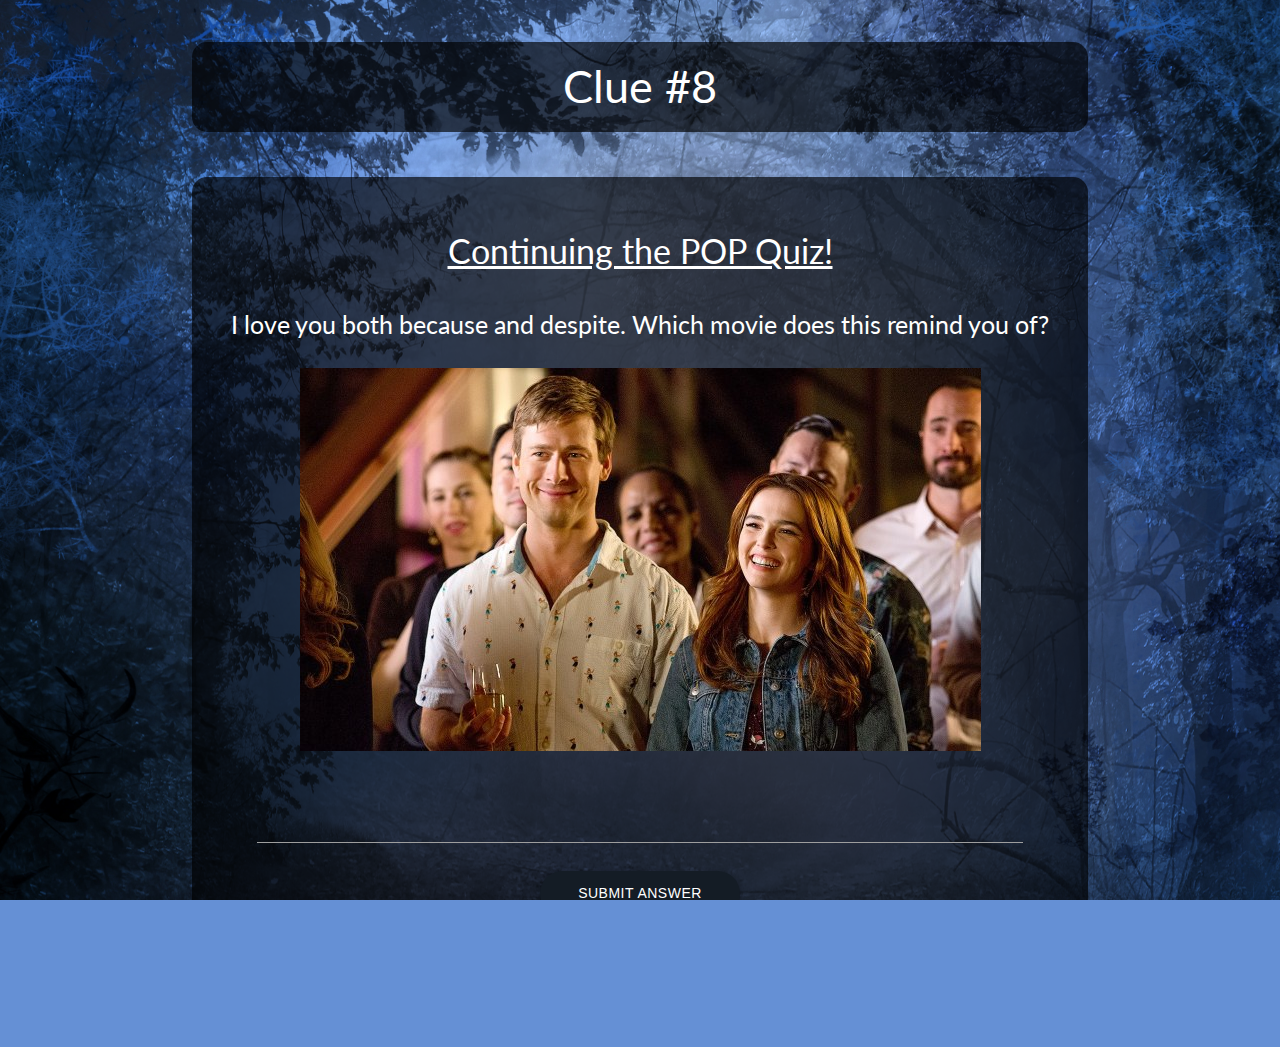
<file: ggwp.html>
<!DOCTYPE html>
<html lang="en">

<head>

    <!-- Meta Tags for SEO -->
    <meta http-equiv="X-UA-Compatible" content="ie=edge">
    <meta charset="UTF-8">
    <meta name="viewport" content="width=device-width, initial-scale=1, shrink-to-fit=no">
    <meta name="description"
        content="An escape room leading to a special gift at the end. Sit down, relax, follow along and have fun!">
    <meta name="keywords" content="Escape Room, Gift, Birthday, Surprise, Prize, Treasure Hunt">
    <meta name="author" content="Akshat Gupta">
    <meta name="copyright" content="Akshat Gupta">
    <meta name="language" content="en">
    <meta name="url" content="https://escaperoom.akshatvg.com/ggwp">
    <meta name="category" content="Birthday">
    <meta name="coverage" content="Worldwide">
    <meta name="rating" content="General">
    <meta name="og:email" content="akshatvg23@gmail.com">
    <meta name="og:phone_number" content="+919600093179">
    <meta name="og:country-name" content="India">
    <meta name="og:region" content="Tamil Nadu">
    <meta name="og:site_name" content="Escape Room">
    <meta property="og:type" content="website">
    <meta property="og:title" content="Escape Room">
    <meta property="og:description" content="">
    <meta name="theme-color" content="#107BE5">
    <meta property="og:url" content="https://escaperoom.akshatvg.com/ggwp">
    <meta property="og:site_name" content="Escape Room">
    <meta name="twitter:card" content="website">
    <meta name="twitter:site" content="Escape Room">
    <meta name="twitter:title" content="Escape Room">
    <meta property="og:image" itemprop="image" content="assets/img/favicon.png">
    <meta name="twitter:description"
        content="An escape room leading to a special gift at the end. Sit down, relax, follow along and have fun!">
    <meta name="twitter:creator" content="@akshatvg">
    <meta itemprop="name" content="Escape Room">
    <meta itemprop="description"
        content="An escape room leading to a special gift at the end. Sit down, relax, follow along and have fun!">
    <link rel="canonical" href="https://escaperoom.akshatvg.com/ggwp">

    <!-- Linking Favicon, Apple Touch Icon, Font Awesome, AOS, Materialize & CSS -->
    <link rel="icon" href="assets/img/favicon.png" type="image/png">
    <link rel="apple-touch-icon" href="assets/img/apple-touch-icon.png" type="image/png">
    <link rel="stylesheet" href="https://cdnjs.cloudflare.com/ajax/libs/font-awesome/4.7.0/css/font-awesome.min.css"
        defer>
    <link href="https://fonts.googleapis.com/icon?family=Material+Icons|Material+Icons+Outlined" rel="stylesheet">
    <link rel="stylesheet" href="https://cdnjs.cloudflare.com/ajax/libs/animate.css/3.7.2/animate.min.css">
    <link rel="stylesheet" href="https://cdnjs.cloudflare.com/ajax/libs/materialize/1.0.0/css/materialize.min.css">
    <link rel="stylesheet" href="assets/css/spacing.css">
    <link rel="stylesheet" href="assets/css/index.css">

    <!-- Title -->
    <title>Clue 8 || Escape Room</title>

    <!-- No Script -->
    <noscript>Please enable JavaScript to open this page.</noscript>

</head>

<!-- Home Page -->

<body id="body">

    <!-- Audio -->
    <audio autoplay id="autoPlayMusic">
        <source src="assets/audio/wantitthatway.mp3" type="audio/mpeg">
        Your browser does not support the audio element.
    </audio>

    <!-- Welcome -->
    <div class="container mb-5">
        <div class="row center center-align">
            <h1 class="overlay-text center animated bounce">Clue #8</h1>
        </div>
        <div class="overlay-text animated bounce">
            <div class="row center">
                <!-- Heading -->
                <h2 class="center heading-underline">Continuing the POP Quiz!</h2>
            </div>
            <!-- Content -->
            <div class="row center">
                <h5>I love you both because and despite. Which movie does this remind you of?</h5>
            </div>
            <!-- Image(s) -->
            <div class="row center">
                <img src="assets/img/despite.jpg" alt="Despite" class="responsive-img" draggable="false" height="200px">
            </div>
            <!-- Error Handling -->
            <div class="row center">
                <p id="errorHandler"></p>
            </div>
            <!-- Form -->
            <div class="row center px-5">
                <input type="text" id="movieTrivia" class="white-text">
            </div>
            <!-- Button -->
            <div class="row center">
                <button class="btn btn-mystery waves-effect waves-light" id="submitAnswer">Submit Answer</button>
            </div>
            <!-- Note -->
            <div class="row center">
                <h6 class="grey-text">P.S: There's just one word I'm looking for.
                </h6>
            </div>
        </div>
    </div>

    <!-- Loader -->
    <div id="loader" class="show fullscreen"><svg class="circular" width="48px" height="48px">
            <circle class="path-bg" cx="24" cy="24" r="22" fill="none" stroke-width="4" stroke="#eeeeee" />
            <circle class="path" cx="24" cy="24" r="22" fill="none" stroke-width="4" stroke-miterlimit="10"
                stroke="#6590D5" /></svg></div>

    <!-- Scripts -->
    <script src="https://code.jquery.com/jquery-3.5.1.min.js"
        integrity="sha256-9/aliU8dGd2tb6OSsuzixeV4y/faTqgFtohetphbbj0=" crossorigin="anonymous"></script>
    <script src=" https://cdn.jsdelivr.net/npm/popper.js@1.16.0/dist/umd/popper.min.js"
        integrity="sha384-Q6E9RHvbIyZFJoft+2mJbHaEWldlvI9IOYy5n3zV9zzTtmI3UksdQRVvoxMfooAo"
        crossorigin="anonymous"></script>
    <script src="https://unpkg.com/aos@2.3.1/dist/aos.js" crossorigin="anonymous"></script>
    <script src="https://cdnjs.cloudflare.com/ajax/libs/materialize/1.0.0/js/materialize.min.js"
        crossorigin="anonymous"></script>
    <script src="assets/js/ggwp.js"></script>

</body>

</html>
</file>
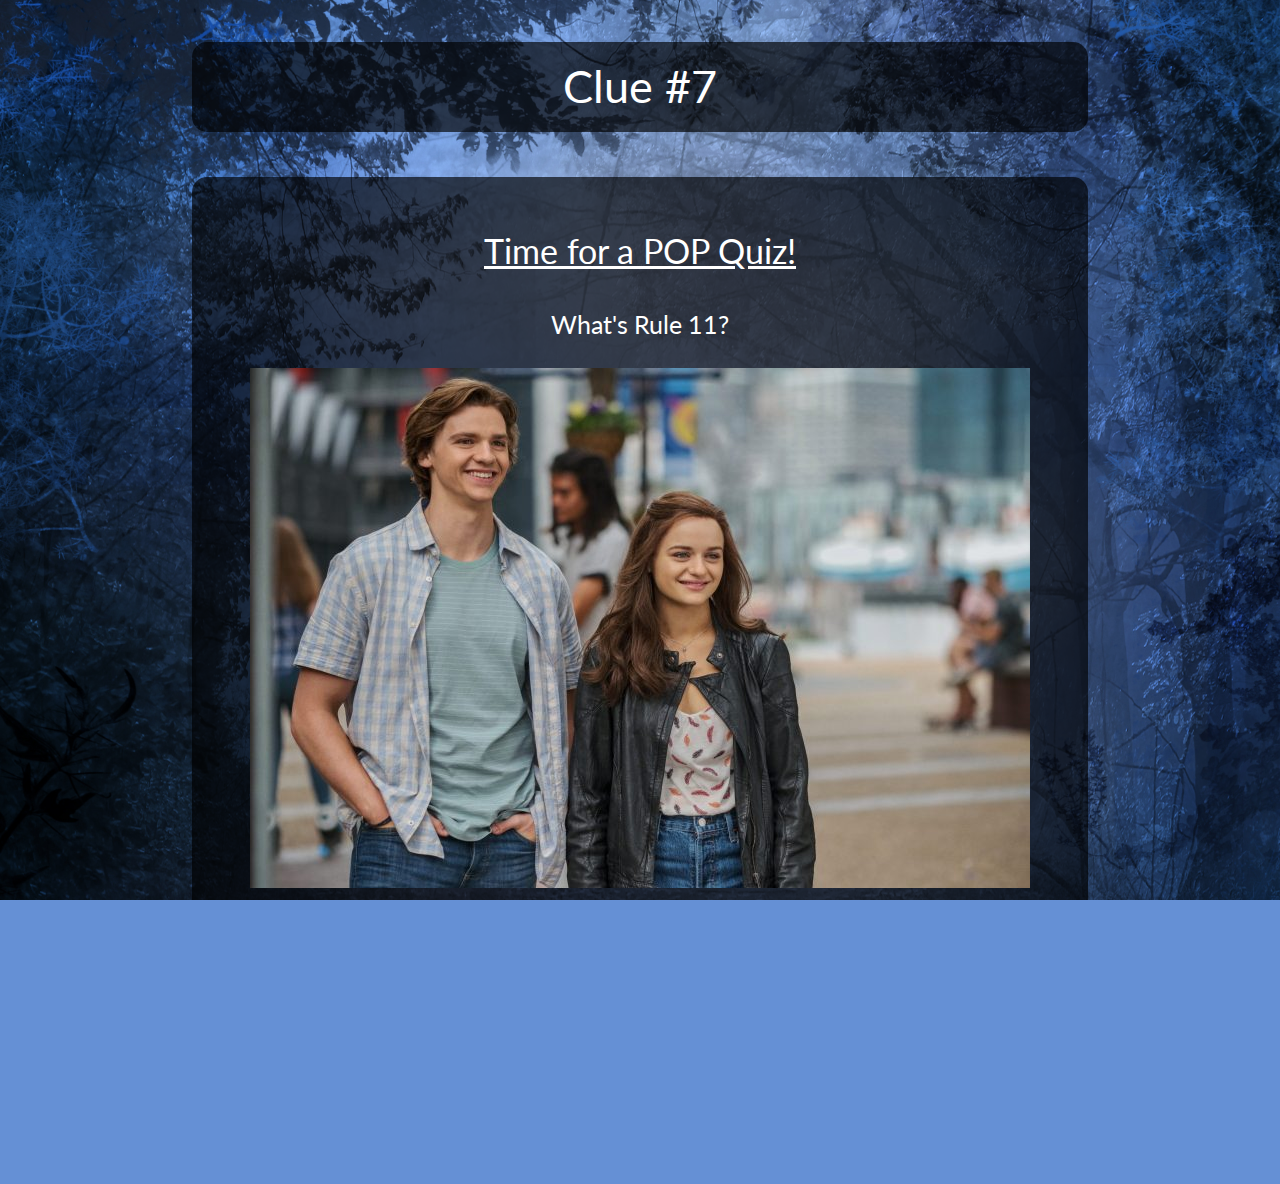
<file: moveon.html>
<!DOCTYPE html>
<html lang="en">

<head>

    <!-- Meta Tags for SEO -->
    <meta http-equiv="X-UA-Compatible" content="ie=edge">
    <meta charset="UTF-8">
    <meta name="viewport" content="width=device-width, initial-scale=1, shrink-to-fit=no">
    <meta name="description"
        content="An escape room leading to a special gift at the end. Sit down, relax, follow along and have fun!">
    <meta name="keywords" content="Escape Room, Gift, Birthday, Surprise, Prize, Treasure Hunt">
    <meta name="author" content="Akshat Gupta">
    <meta name="copyright" content="Akshat Gupta">
    <meta name="language" content="en">
    <meta name="url" content="https://escaperoom.akshatvg.com/moveon">
    <meta name="category" content="Birthday">
    <meta name="coverage" content="Worldwide">
    <meta name="rating" content="General">
    <meta name="og:email" content="akshatvg23@gmail.com">
    <meta name="og:phone_number" content="+919600093179">
    <meta name="og:country-name" content="India">
    <meta name="og:region" content="Tamil Nadu">
    <meta name="og:site_name" content="Escape Room">
    <meta property="og:type" content="website">
    <meta property="og:title" content="Escape Room">
    <meta property="og:description" content="">
    <meta name="theme-color" content="#107BE5">
    <meta property="og:url" content="https://escaperoom.akshatvg.com/moveon">
    <meta property="og:site_name" content="Escape Room">
    <meta name="twitter:card" content="website">
    <meta name="twitter:site" content="Escape Room">
    <meta name="twitter:title" content="Escape Room">
    <meta property="og:image" itemprop="image" content="assets/img/favicon.png">
    <meta name="twitter:description"
        content="An escape room leading to a special gift at the end. Sit down, relax, follow along and have fun!">
    <meta name="twitter:creator" content="@akshatvg">
    <meta itemprop="name" content="Escape Room">
    <meta itemprop="description"
        content="An escape room leading to a special gift at the end. Sit down, relax, follow along and have fun!">
    <link rel="canonical" href="https://escaperoom.akshatvg.com/moveon">

    <!-- Linking Favicon, Apple Touch Icon, Font Awesome, AOS, Materialize & CSS -->
    <link rel="icon" href="assets/img/favicon.png" type="image/png">
    <link rel="apple-touch-icon" href="assets/img/apple-touch-icon.png" type="image/png">
    <link rel="stylesheet" href="https://cdnjs.cloudflare.com/ajax/libs/font-awesome/4.7.0/css/font-awesome.min.css"
        defer>
    <link href="https://fonts.googleapis.com/icon?family=Material+Icons|Material+Icons+Outlined" rel="stylesheet">
    <link rel="stylesheet" href="https://cdnjs.cloudflare.com/ajax/libs/animate.css/3.7.2/animate.min.css">
    <link rel="stylesheet" href="https://cdnjs.cloudflare.com/ajax/libs/materialize/1.0.0/css/materialize.min.css">
    <link rel="stylesheet" href="assets/css/spacing.css">
    <link rel="stylesheet" href="assets/css/index.css">

    <!-- Title -->
    <title>Clue 7 || Escape Room</title>

    <!-- No Script -->
    <noscript>Please enable JavaScript to open this page.</noscript>

</head>

<!-- Home Page -->

<body id="body">

    <!-- Audio -->
    <audio autoplay id="autoPlayMusic">
        <source src="assets/audio/wantitthatway.mp3" type="audio/mpeg">
        Your browser does not support the audio element.
    </audio>

    <!-- Welcome -->
    <div class="container mb-5">
        <div class="row center center-align">
            <h1 class="overlay-text center animated bounce">Clue #7</h1>
        </div>
        <div class="overlay-text animated bounce">
            <div class="row center">
                <!-- Heading -->
                <h2 class="center heading-underline">Time for a POP Quiz!</h2>
            </div>
            <!-- Content -->
            <div class="row center">
                <h5>What's Rule 11?</h5>
            </div>
            <!-- Image(s) -->
            <div class="row center">
                <img src="assets/img/rule11.jpg" alt="Rule 11" class="responsive-img" draggable="false" height="200px">
            </div>
            <!-- Error Handling -->
            <div class="row center">
                <p id="errorHandler"></p>
            </div>
            <!-- Form -->
            <div class="row center px-5">
                <input type="text" id="ruleTrivia" class="white-text">
            </div>
            <!-- Button -->
            <div class="row center">
                <button class="btn btn-mystery waves-effect waves-light" id="submitAnswer">Submit Answer</button>
            </div>
            <!-- Note -->
            <div class="row center">
                <h6 class="grey-text">P.S: There's just one word I'm looking for.
                </h6>
            </div>
        </div>
    </div>

    <!-- Loader -->
    <div id="loader" class="show fullscreen"><svg class="circular" width="48px" height="48px">
            <circle class="path-bg" cx="24" cy="24" r="22" fill="none" stroke-width="4" stroke="#eeeeee" />
            <circle class="path" cx="24" cy="24" r="22" fill="none" stroke-width="4" stroke-miterlimit="10"
                stroke="#6590D5" /></svg></div>

    <!-- Scripts -->
    <script src="https://code.jquery.com/jquery-3.5.1.min.js"
        integrity="sha256-9/aliU8dGd2tb6OSsuzixeV4y/faTqgFtohetphbbj0=" crossorigin="anonymous"></script>
    <script src=" https://cdn.jsdelivr.net/npm/popper.js@1.16.0/dist/umd/popper.min.js"
        integrity="sha384-Q6E9RHvbIyZFJoft+2mJbHaEWldlvI9IOYy5n3zV9zzTtmI3UksdQRVvoxMfooAo"
        crossorigin="anonymous"></script>
    <script src="https://unpkg.com/aos@2.3.1/dist/aos.js" crossorigin="anonymous"></script>
    <script src="https://cdnjs.cloudflare.com/ajax/libs/materialize/1.0.0/js/materialize.min.js"
        crossorigin="anonymous"></script>
    <script src="assets/js/moveon.js"></script>

</body>

</html>
</file>
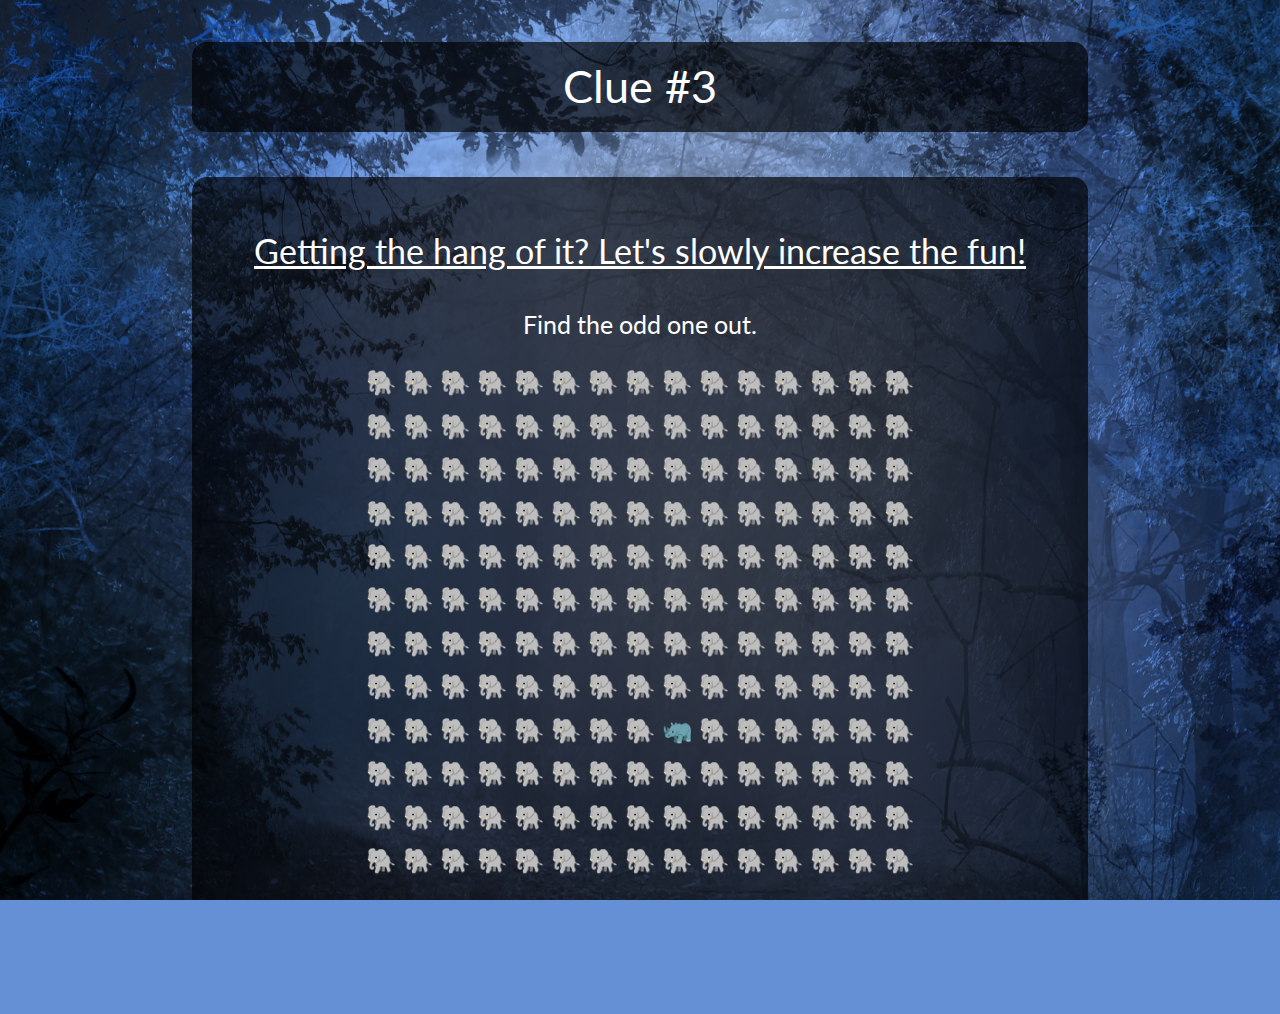
<file: number3.html>
<!DOCTYPE html>
<html lang="en">

<head>

    <!-- Meta Tags for SEO -->
    <meta http-equiv="X-UA-Compatible" content="ie=edge">
    <meta charset="UTF-8">
    <meta name="viewport" content="width=device-width, initial-scale=1, shrink-to-fit=no">
    <meta name="description"
        content="An escape room leading to a special gift at the end. Sit down, relax, follow along and have fun!">
    <meta name="keywords" content="Escape Room, Gift, Birthday, Surprise, Prize, Treasure Hunt">
    <meta name="author" content="Akshat Gupta">
    <meta name="copyright" content="Akshat Gupta">
    <meta name="language" content="en">
    <meta name="url" content="https://escaperoom.akshatvg.com/number3">
    <meta name="category" content="Birthday">
    <meta name="coverage" content="Worldwide">
    <meta name="rating" content="General">
    <meta name="og:email" content="akshatvg23@gmail.com">
    <meta name="og:phone_number" content="+919600093179">
    <meta name="og:country-name" content="India">
    <meta name="og:region" content="Tamil Nadu">
    <meta name="og:site_name" content="Escape Room">
    <meta property="og:type" content="website">
    <meta property="og:title" content="Escape Room">
    <meta property="og:description" content="">
    <meta name="theme-color" content="#107BE5">
    <meta property="og:url" content="https://escaperoom.akshatvg.com/number3">
    <meta property="og:site_name" content="Escape Room">
    <meta name="twitter:card" content="website">
    <meta name="twitter:site" content="Escape Room">
    <meta name="twitter:title" content="Escape Room">
    <meta property="og:image" itemprop="image" content="assets/img/favicon.png">
    <meta name="twitter:description"
        content="An escape room leading to a special gift at the end. Sit down, relax, follow along and have fun!">
    <meta name="twitter:creator" content="@akshatvg">
    <meta itemprop="name" content="Escape Room">
    <meta itemprop="description"
        content="An escape room leading to a special gift at the end. Sit down, relax, follow along and have fun!">
    <link rel="canonical" href="https://escaperoom.akshatvg.com/number3">

    <!-- Linking Favicon, Apple Touch Icon, Font Awesome, AOS, Materialize & CSS -->
    <link rel="icon" href="assets/img/favicon.png" type="image/png">
    <link rel="apple-touch-icon" href="assets/img/apple-touch-icon.png" type="image/png">
    <link rel="stylesheet" href="https://cdnjs.cloudflare.com/ajax/libs/font-awesome/4.7.0/css/font-awesome.min.css"
        defer>
    <link href="https://fonts.googleapis.com/icon?family=Material+Icons|Material+Icons+Outlined" rel="stylesheet">
    <link rel="stylesheet" href="https://cdnjs.cloudflare.com/ajax/libs/animate.css/3.7.2/animate.min.css">
    <link rel="stylesheet" href="https://cdnjs.cloudflare.com/ajax/libs/materialize/1.0.0/css/materialize.min.css">
    <link rel="stylesheet" href="assets/css/spacing.css">
    <link rel="stylesheet" href="assets/css/index.css">

    <!-- Title -->
    <title>Clue 3 || Escape Room</title>

    <!-- No Script -->
    <noscript>Please enable JavaScript to open this page.</noscript>

</head>

<!-- Home Page -->

<body id="body">

    <!-- Audio -->
    <audio autoplay id="autoPlayMusic">
        <source src="assets/audio/horror.mp3" type="audio/mpeg">
        Your browser does not support the audio element.
    </audio>

    <!-- Welcome -->
    <div class="container mb-5">
        <div class="row center center-align">
            <h1 class="overlay-text center animated bounce">Clue #3</h1>
        </div>
        <div class="overlay-text animated bounce">
            <div class="row center">
                <!-- Heading -->
                <h2 class="center heading-underline">Getting the hang of it? Let's slowly increase the fun!</h2>
            </div>
            <!-- Content -->
            <div class="row center">
                <h5>Find the odd one out.</h5>
            </div>
            <!-- Odd one -->
            <div class="row center">
                <h5><span class="odd-one">🐘</span> <span class="odd-one">🐘</span> <span class="odd-one">🐘</span>
                    <span class="odd-one">🐘</span> <span class="odd-one">🐘</span> <span class="odd-one">🐘</span>
                    <span class="odd-one">🐘</span> <span class="odd-one">🐘</span> <span class="odd-one">🐘</span>
                    <span class="odd-one">🐘</span> <span class="odd-one">🐘</span> <span class="odd-one">🐘</span>
                    <span class="odd-one">🐘</span> <span class="odd-one">🐘</span> <span class="odd-one">🐘</span>
                </h5>
                <h5>
                    <span class="odd-one">🐘</span> <span class="odd-one">🐘</span> <span class="odd-one">🐘</span>
                    <span class="odd-one">🐘</span> <span class="odd-one">🐘</span> <span class="odd-one">🐘</span>
                    <span class="odd-one">🐘</span> <span class="odd-one">🐘</span> <span class="odd-one">🐘</span>
                    <span class="odd-one">🐘</span> <span class="odd-one">🐘</span> <span class="odd-one">🐘</span>
                    <span class="odd-one">🐘</span> <span class="odd-one">🐘</span> <span class="odd-one">🐘</span>
                </h5>
                <h5>
                    <span class="odd-one">🐘</span> <span class="odd-one">🐘</span> <span class="odd-one">🐘</span>
                    <span class="odd-one">🐘</span> <span class="odd-one">🐘</span> <span class="odd-one">🐘</span>
                    <span class="odd-one">🐘</span> <span class="odd-one">🐘</span> <span class="odd-one">🐘</span>
                    <span class="odd-one">🐘</span> <span class="odd-one">🐘</span> <span class="odd-one">🐘</span>
                    <span class="odd-one">🐘</span> <span class="odd-one">🐘</span> <span class="odd-one">🐘</span>
                </h5>
                <h5>
                    <span class="odd-one">🐘</span> <span class="odd-one">🐘</span> <span class="odd-one">🐘</span>
                    <span class="odd-one">🐘</span> <span class="odd-one">🐘</span> <span class="odd-one">🐘</span>
                    <span class="odd-one">🐘</span> <span class="odd-one">🐘</span> <span class="odd-one">🐘</span>
                    <span class="odd-one">🐘</span> <span class="odd-one">🐘</span> <span class="odd-one">🐘</span>
                    <span class="odd-one">🐘</span> <span class="odd-one">🐘</span> <span class="odd-one">🐘</span>
                </h5>
                <h5>
                    <span class="odd-one">🐘</span> <span class="odd-one">🐘</span> <span class="odd-one">🐘</span>
                    <span class="odd-one">🐘</span> <span class="odd-one">🐘</span> <span class="odd-one">🐘</span>
                    <span class="odd-one">🐘</span> <span class="odd-one">🐘</span> <span class="odd-one">🐘</span>
                    <span class="odd-one">🐘</span> <span class="odd-one">🐘</span> <span class="odd-one">🐘</span>
                    <span class="odd-one">🐘</span> <span class="odd-one">🐘</span> <span class="odd-one">🐘</span>
                </h5>
                <h5>
                    <span class="odd-one">🐘</span> <span class="odd-one">🐘</span> <span class="odd-one">🐘</span>
                    <span class="odd-one">🐘</span> <span class="odd-one">🐘</span> <span class="odd-one">🐘</span>
                    <span class="odd-one">🐘</span> <span class="odd-one">🐘</span> <span class="odd-one">🐘</span>
                    <span class="odd-one">🐘</span> <span class="odd-one">🐘</span> <span class="odd-one">🐘</span>
                    <span class="odd-one">🐘</span> <span class="odd-one">🐘</span> <span class="odd-one">🐘</span>
                </h5>
                <h5>
                    <span class="odd-one">🐘</span> <span class="odd-one">🐘</span> <span class="odd-one">🐘</span>
                    <span class="odd-one">🐘</span> <span class="odd-one">🐘</span> <span class="odd-one">🐘</span>
                    <span class="odd-one">🐘</span> <span class="odd-one">🐘</span> <span class="odd-one">🐘</span>
                    <span class="odd-one">🐘</span> <span class="odd-one">🐘</span> <span class="odd-one">🐘</span>
                    <span class="odd-one">🐘</span> <span class="odd-one">🐘</span> <span class="odd-one">🐘</span>
                </h5>
                <h5>
                    <span class="odd-one">🐘</span> <span class="odd-one">🐘</span> <span class="odd-one">🐘</span>
                    <span class="odd-one">🐘</span> <span class="odd-one">🐘</span> <span class="odd-one">🐘</span>
                    <span class="odd-one">🐘</span> <span class="odd-one">🐘</span> <span class="odd-one">🐘</span>
                    <span class="odd-one">🐘</span> <span class="odd-one">🐘</span> <span class="odd-one">🐘</span>
                    <span class="odd-one">🐘</span> <span class="odd-one">🐘</span> <span class="odd-one">🐘</span>
                </h5>
                <h5>
                    <span class="odd-one">🐘</span> <span class="odd-one">🐘</span> <span class="odd-one">🐘</span>
                    <span class="odd-one">🐘</span> <span class="odd-one">🐘</span> <span class="odd-one">🐘</span>
                    <span class="odd-one">🐘</span> <span class="odd-one">🐘</span> <span class="even-one">🦏</span>
                    <span class="odd-one">🐘</span> <span class="odd-one">🐘</span> <span class="odd-one">🐘</span>
                    <span class="odd-one">🐘</span> <span class="odd-one">🐘</span> <span class="odd-one">🐘</span>
                </h5>
                <h5>
                    <span class="odd-one">🐘</span> <span class="odd-one">🐘</span> <span class="odd-one">🐘</span>
                    <span class="odd-one">🐘</span> <span class="odd-one">🐘</span> <span class="odd-one">🐘</span>
                    <span class="odd-one">🐘</span> <span class="odd-one">🐘</span> <span class="odd-one">🐘</span>
                    <span class="odd-one">🐘</span> <span class="odd-one">🐘</span> <span class="odd-one">🐘</span>
                    <span class="odd-one">🐘</span> <span class="odd-one">🐘</span> <span class="odd-one">🐘</span>
                </h5>
                <h5>
                    <span class="odd-one">🐘</span> <span class="odd-one">🐘</span> <span class="odd-one">🐘</span>
                    <span class="odd-one">🐘</span> <span class="odd-one">🐘</span> <span class="odd-one">🐘</span>
                    <span class="odd-one">🐘</span> <span class="odd-one">🐘</span> <span class="odd-one">🐘</span>
                    <span class="odd-one">🐘</span> <span class="odd-one">🐘</span> <span class="odd-one">🐘</span>
                    <span class="odd-one">🐘</span> <span class="odd-one">🐘</span> <span class="odd-one">🐘</span>
                </h5>
                <h5>
                    <span class="odd-one">🐘</span> <span class="odd-one">🐘</span> <span class="odd-one">🐘</span>
                    <span class="odd-one">🐘</span> <span class="odd-one">🐘</span> <span class="odd-one">🐘</span>
                    <span class="odd-one">🐘</span> <span class="odd-one">🐘</span> <span class="odd-one">🐘</span>
                    <span class="odd-one">🐘</span> <span class="odd-one">🐘</span> <span class="odd-one">🐘</span>
                    <span class="odd-one">🐘</span> <span class="odd-one">🐘</span> <span class="odd-one">🐘</span>
                </h5>
            </div>
            <!-- Note -->
            <div class="row center">
                <h6 class="grey-text">Hint: Try to remember what you had to do to pass when you found the previous clue.</h6>
            </div>
        </div>
    </div>

    <!-- Loader -->
    <div id="loader" class="show fullscreen"><svg class="circular" width="48px" height="48px">
            <circle class="path-bg" cx="24" cy="24" r="22" fill="none" stroke-width="4" stroke="#eeeeee" />
            <circle class="path" cx="24" cy="24" r="22" fill="none" stroke-width="4" stroke-miterlimit="10"
                stroke="#6590D5" /></svg></div>

    <!-- Scripts -->
    <script src="https://code.jquery.com/jquery-3.5.1.min.js"
        integrity="sha256-9/aliU8dGd2tb6OSsuzixeV4y/faTqgFtohetphbbj0=" crossorigin="anonymous"></script>
    <script src=" https://cdn.jsdelivr.net/npm/popper.js@1.16.0/dist/umd/popper.min.js"
        integrity="sha384-Q6E9RHvbIyZFJoft+2mJbHaEWldlvI9IOYy5n3zV9zzTtmI3UksdQRVvoxMfooAo"
        crossorigin="anonymous"></script>
    <script src="https://unpkg.com/aos@2.3.1/dist/aos.js" crossorigin="anonymous"></script>
    <script src="https://cdnjs.cloudflare.com/ajax/libs/materialize/1.0.0/js/materialize.min.js"
        crossorigin="anonymous"></script>
    <script src="assets/js/number3.js"></script>

</body>

</html>
</file>
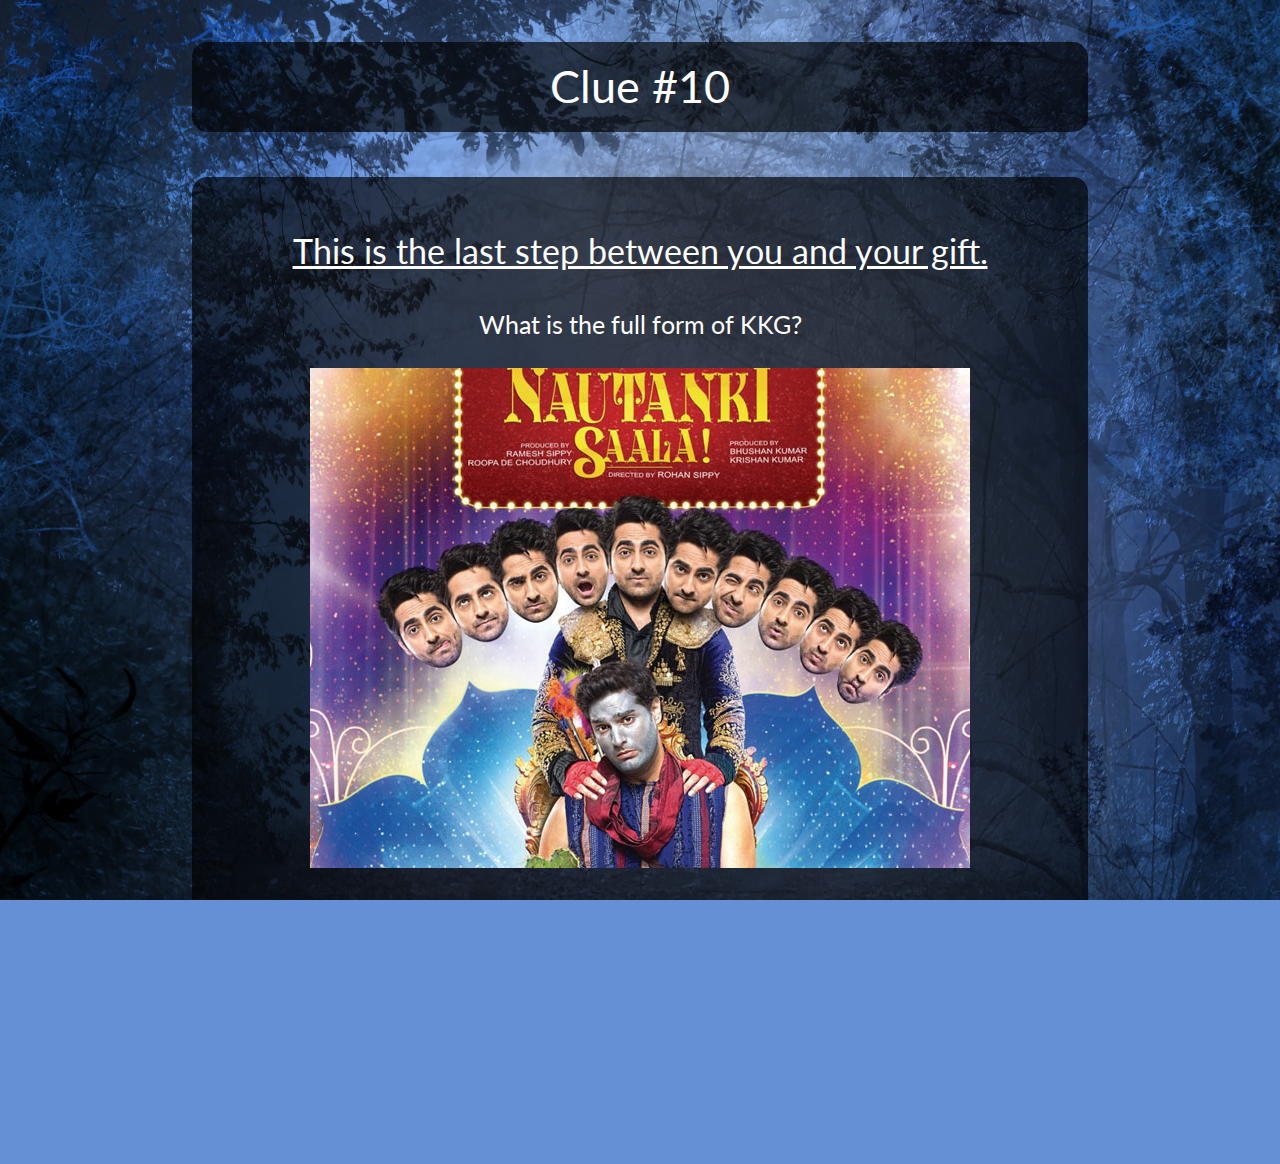
<file: thisisit.html>
<!DOCTYPE html>
<html lang="en">

<head>

    <!-- Meta Tags for SEO -->
    <meta http-equiv="X-UA-Compatible" content="ie=edge">
    <meta charset="UTF-8">
    <meta name="viewport" content="width=device-width, initial-scale=1, shrink-to-fit=no">
    <meta name="description"
        content="An escape room leading to a special gift at the end. Sit down, relax, follow along and have fun!">
    <meta name="keywords" content="Escape Room, Gift, Birthday, Surprise, Prize, Treasure Hunt">
    <meta name="author" content="Akshat Gupta">
    <meta name="copyright" content="Akshat Gupta">
    <meta name="language" content="en">
    <meta name="url" content="https://escaperoom.akshatvg.com/thisisit">
    <meta name="category" content="Birthday">
    <meta name="coverage" content="Worldwide">
    <meta name="rating" content="General">
    <meta name="og:email" content="akshatvg23@gmail.com">
    <meta name="og:phone_number" content="+919600093179">
    <meta name="og:country-name" content="India">
    <meta name="og:region" content="Tamil Nadu">
    <meta name="og:site_name" content="Escape Room">
    <meta property="og:type" content="website">
    <meta property="og:title" content="Escape Room">
    <meta property="og:description" content="">
    <meta name="theme-color" content="#107BE5">
    <meta property="og:url" content="https://escaperoom.akshatvg.com/thisisit">
    <meta property="og:site_name" content="Escape Room">
    <meta name="twitter:card" content="website">
    <meta name="twitter:site" content="Escape Room">
    <meta name="twitter:title" content="Escape Room">
    <meta property="og:image" itemprop="image" content="assets/img/favicon.png">
    <meta name="twitter:description"
        content="An escape room leading to a special gift at the end. Sit down, relax, follow along and have fun!">
    <meta name="twitter:creator" content="@akshatvg">
    <meta itemprop="name" content="Escape Room">
    <meta itemprop="description"
        content="An escape room leading to a special gift at the end. Sit down, relax, follow along and have fun!">
    <link rel="canonical" href="https://escaperoom.akshatvg.com/thisisit">

    <!-- Linking Favicon, Apple Touch Icon, Font Awesome, AOS, Materialize & CSS -->
    <link rel="icon" href="assets/img/favicon.png" type="image/png">
    <link rel="apple-touch-icon" href="assets/img/apple-touch-icon.png" type="image/png">
    <link rel="stylesheet" href="https://cdnjs.cloudflare.com/ajax/libs/font-awesome/4.7.0/css/font-awesome.min.css"
        defer>
    <link href="https://fonts.googleapis.com/icon?family=Material+Icons|Material+Icons+Outlined" rel="stylesheet">
    <link rel="stylesheet" href="https://cdnjs.cloudflare.com/ajax/libs/animate.css/3.7.2/animate.min.css">
    <link rel="stylesheet" href="https://cdnjs.cloudflare.com/ajax/libs/materialize/1.0.0/css/materialize.min.css">
    <link rel="stylesheet" href="assets/css/spacing.css">
    <link rel="stylesheet" href="assets/css/index.css">

    <!-- Title -->
    <title>Clue 10 || Escape Room</title>

    <!-- No Script -->
    <noscript>Please enable JavaScript to open this page.</noscript>

</head>

<!-- Home Page -->

<body id="body">

    <!-- Audio -->
    <audio autoplay id="autoPlayMusic">
        <source src="assets/audio/horror.mp3" type="audio/mpeg">
        Your browser does not support the audio element.
    </audio>

    <!-- Welcome -->
    <div class="container mb-5">
        <div class="row center center-align">
            <h1 class="overlay-text center animated bounce">Clue #10</h1>
        </div>
        <div class="overlay-text animated bounce">
            <div class="row center">
                <!-- Heading -->
                <h2 class="center heading-underline">This is the last step between you and your gift.</h2>
            </div>
            <!-- Content -->
            <div class="row center">
                <h5>What is the full form of KKG?</h5>
            </div>
            <!-- Image(s) -->
            <div class="row center">
                <img src="assets/img/nautanki.jpg" alt="Nautanki" class="responsive-img" draggable="false" height="200px">
            </div>
            <!-- Error Handling -->
            <div class="row center">
                <p id="errorHandler"></p>
            </div>
            <!-- Form -->
            <div class="row center px-5">
                <input type="text" id="nameTrivia" class="white-text">
            </div>
            <!-- Button -->
            <div class="row center">
                <button class="btn btn-mystery waves-effect waves-light" id="submitAnswer">Submit Answer</button>
            </div>
            <!-- Note -->
            <div class="row center">
                <h6 class="grey-text">Pre-Nautanki era, this was the first non-real name saved on my phone.
                </h6>
            </div>
        </div>
    </div>

    <!-- Loader -->
    <div id="loader" class="show fullscreen"><svg class="circular" width="48px" height="48px">
            <circle class="path-bg" cx="24" cy="24" r="22" fill="none" stroke-width="4" stroke="#eeeeee" />
            <circle class="path" cx="24" cy="24" r="22" fill="none" stroke-width="4" stroke-miterlimit="10"
                stroke="#6590D5" /></svg></div>

    <!-- Scripts -->
    <script src="https://code.jquery.com/jquery-3.5.1.min.js"
        integrity="sha256-9/aliU8dGd2tb6OSsuzixeV4y/faTqgFtohetphbbj0=" crossorigin="anonymous"></script>
    <script src=" https://cdn.jsdelivr.net/npm/popper.js@1.16.0/dist/umd/popper.min.js"
        integrity="sha384-Q6E9RHvbIyZFJoft+2mJbHaEWldlvI9IOYy5n3zV9zzTtmI3UksdQRVvoxMfooAo"
        crossorigin="anonymous"></script>
    <script src="https://unpkg.com/aos@2.3.1/dist/aos.js" crossorigin="anonymous"></script>
    <script src="https://cdnjs.cloudflare.com/ajax/libs/materialize/1.0.0/js/materialize.min.js"
        crossorigin="anonymous"></script>
    <script src="assets/js/thisisit.js"></script>

</body>

</html>
</file>
<file: assets/css/spacing.css>
.m-0 {
    margin: 0 !important
}

.mt-0,
.my-0 {
    margin-top: 0 !important
}

.mr-0,
.mx-0 {
    margin-right: 0 !important
}

.mb-0,
.my-0 {
    margin-bottom: 0 !important
}

.ml-0,
.mx-0 {
    margin-left: 0 !important
}

.m-1 {
    margin: .25rem !important
}

.mt-1,
.my-1 {
    margin-top: .25rem !important
}

.mr-1,
.mx-1 {
    margin-right: .25rem !important
}

.mb-1,
.my-1 {
    margin-bottom: .25rem !important
}

.ml-1,
.mx-1 {
    margin-left: .25rem !important
}

.m-2 {
    margin: .5rem !important
}

.mt-2,
.my-2 {
    margin-top: .5rem !important
}

.mr-2,
.mx-2 {
    margin-right: .5rem !important
}

.mb-2,
.my-2 {
    margin-bottom: .5rem !important
}

.ml-2,
.mx-2 {
    margin-left: .5rem !important
}

.m-3 {
    margin: 1rem !important
}

.mt-3,
.my-3 {
    margin-top: 1rem !important
}

.mr-3,
.mx-3 {
    margin-right: 1rem !important
}

.mb-3,
.my-3 {
    margin-bottom: 1rem !important
}

.ml-3,
.mx-3 {
    margin-left: 1rem !important
}

.m-4 {
    margin: 1.5rem !important
}

.mt-4,
.my-4 {
    margin-top: 1.5rem !important
}

.mr-4,
.mx-4 {
    margin-right: 1.5rem !important
}

.mb-4,
.my-4 {
    margin-bottom: 1.5rem !important
}

.ml-4,
.mx-4 {
    margin-left: 1.5rem !important
}

.m-5 {
    margin: 3rem !important
}

.mt-5,
.my-5 {
    margin-top: 3rem !important
}

.mr-5,
.mx-5 {
    margin-right: 3rem !important
}

.mb-5,
.my-5 {
    margin-bottom: 3rem !important
}

.ml-5,
.mx-5 {
    margin-left: 3rem !important
}

.p-0 {
    padding: 0 !important
}

.pt-0,
.py-0 {
    padding-top: 0 !important
}

.pr-0,
.px-0 {
    padding-right: 0 !important
}

.pb-0,
.py-0 {
    padding-bottom: 0 !important
}

.pl-0,
.px-0 {
    padding-left: 0 !important
}

.p-1 {
    padding: .25rem !important
}

.pt-1,
.py-1 {
    padding-top: .25rem !important
}

.pr-1,
.px-1 {
    padding-right: .25rem !important
}

.pb-1,
.py-1 {
    padding-bottom: .25rem !important
}

.pl-1,
.px-1 {
    padding-left: .25rem !important
}

.p-2 {
    padding: .5rem !important
}

.pt-2,
.py-2 {
    padding-top: .5rem !important
}

.pr-2,
.px-2 {
    padding-right: .5rem !important
}

.pb-2,
.py-2 {
    padding-bottom: .5rem !important
}

.pl-2,
.px-2 {
    padding-left: .5rem !important
}

.p-3 {
    padding: 1rem !important
}

.pt-3,
.py-3 {
    padding-top: 1rem !important
}

.pr-3,
.px-3 {
    padding-right: 1rem !important
}

.pb-3,
.py-3 {
    padding-bottom: 1rem !important
}

.pl-3,
.px-3 {
    padding-left: 1rem !important
}

.p-4 {
    padding: 1.5rem !important
}

.pt-4,
.py-4 {
    padding-top: 1.5rem !important
}

.pr-4,
.px-4 {
    padding-right: 1.5rem !important
}

.pb-4,
.py-4 {
    padding-bottom: 1.5rem !important
}

.pl-4,
.px-4 {
    padding-left: 1.5rem !important
}

.p-5 {
    padding: 3rem !important
}

.pt-5,
.py-5 {
    padding-top: 3rem !important
}

.pr-5,
.px-5 {
    padding-right: 3rem !important
}

.pb-5,
.py-5 {
    padding-bottom: 3rem !important
}

.pl-5,
.px-5 {
    padding-left: 3rem !important
}

.m-n1 {
    margin: -.25rem !important
}

.mt-n1,
.my-n1 {
    margin-top: -.25rem !important
}

.mr-n1,
.mx-n1 {
    margin-right: -.25rem !important
}

.mb-n1,
.my-n1 {
    margin-bottom: -.25rem !important
}

.ml-n1,
.mx-n1 {
    margin-left: -.25rem !important
}

.m-n2 {
    margin: -.5rem !important
}

.mt-n2,
.my-n2 {
    margin-top: -.5rem !important
}

.mr-n2,
.mx-n2 {
    margin-right: -.5rem !important
}

.mb-n2,
.my-n2 {
    margin-bottom: -.5rem !important
}

.ml-n2,
.mx-n2 {
    margin-left: -.5rem !important
}

.m-n3 {
    margin: -1rem !important
}

.mt-n3,
.my-n3 {
    margin-top: -1rem !important
}

.mr-n3,
.mx-n3 {
    margin-right: -1rem !important
}

.mb-n3,
.my-n3 {
    margin-bottom: -1rem !important
}

.ml-n3,
.mx-n3 {
    margin-left: -1rem !important
}

.m-n4 {
    margin: -1.5rem !important
}

.mt-n4,
.my-n4 {
    margin-top: -1.5rem !important
}

.mr-n4,
.mx-n4 {
    margin-right: -1.5rem !important
}

.mb-n4,
.my-n4 {
    margin-bottom: -1.5rem !important
}

.ml-n4,
.mx-n4 {
    margin-left: -1.5rem !important
}

.m-n5 {
    margin: -3rem !important
}

.mt-n5,
.my-n5 {
    margin-top: -3rem !important
}

.mr-n5,
.mx-n5 {
    margin-right: -3rem !important
}

.mb-n5,
.my-n5 {
    margin-bottom: -3rem !important
}

.ml-n5,
.mx-n5 {
    margin-left: -3rem !important
}

.m-auto {
    margin: auto !important
}

.mt-auto,
.my-auto {
    margin-top: auto !important
}

.mr-auto,
.mx-auto {
    margin-right: auto !important
}

.mb-auto,
.my-auto {
    margin-bottom: auto !important
}

.ml-auto,
.mx-auto {
    margin-left: auto !important
}

@media (min-width:576px) {
    .m-sm-0 {
        margin: 0 !important
    }

    .mt-sm-0,
    .my-sm-0 {
        margin-top: 0 !important
    }

    .mr-sm-0,
    .mx-sm-0 {
        margin-right: 0 !important
    }

    .mb-sm-0,
    .my-sm-0 {
        margin-bottom: 0 !important
    }

    .ml-sm-0,
    .mx-sm-0 {
        margin-left: 0 !important
    }

    .m-sm-1 {
        margin: .25rem !important
    }

    .mt-sm-1,
    .my-sm-1 {
        margin-top: .25rem !important
    }

    .mr-sm-1,
    .mx-sm-1 {
        margin-right: .25rem !important
    }

    .mb-sm-1,
    .my-sm-1 {
        margin-bottom: .25rem !important
    }

    .ml-sm-1,
    .mx-sm-1 {
        margin-left: .25rem !important
    }

    .m-sm-2 {
        margin: .5rem !important
    }

    .mt-sm-2,
    .my-sm-2 {
        margin-top: .5rem !important
    }

    .mr-sm-2,
    .mx-sm-2 {
        margin-right: .5rem !important
    }

    .mb-sm-2,
    .my-sm-2 {
        margin-bottom: .5rem !important
    }

    .ml-sm-2,
    .mx-sm-2 {
        margin-left: .5rem !important
    }

    .m-sm-3 {
        margin: 1rem !important
    }

    .mt-sm-3,
    .my-sm-3 {
        margin-top: 1rem !important
    }

    .mr-sm-3,
    .mx-sm-3 {
        margin-right: 1rem !important
    }

    .mb-sm-3,
    .my-sm-3 {
        margin-bottom: 1rem !important
    }

    .ml-sm-3,
    .mx-sm-3 {
        margin-left: 1rem !important
    }

    .m-sm-4 {
        margin: 1.5rem !important
    }

    .mt-sm-4,
    .my-sm-4 {
        margin-top: 1.5rem !important
    }

    .mr-sm-4,
    .mx-sm-4 {
        margin-right: 1.5rem !important
    }

    .mb-sm-4,
    .my-sm-4 {
        margin-bottom: 1.5rem !important
    }

    .ml-sm-4,
    .mx-sm-4 {
        margin-left: 1.5rem !important
    }

    .m-sm-5 {
        margin: 3rem !important
    }

    .mt-sm-5,
    .my-sm-5 {
        margin-top: 3rem !important
    }

    .mr-sm-5,
    .mx-sm-5 {
        margin-right: 3rem !important
    }

    .mb-sm-5,
    .my-sm-5 {
        margin-bottom: 3rem !important
    }

    .ml-sm-5,
    .mx-sm-5 {
        margin-left: 3rem !important
    }

    .p-sm-0 {
        padding: 0 !important
    }

    .pt-sm-0,
    .py-sm-0 {
        padding-top: 0 !important
    }

    .pr-sm-0,
    .px-sm-0 {
        padding-right: 0 !important
    }

    .pb-sm-0,
    .py-sm-0 {
        padding-bottom: 0 !important
    }

    .pl-sm-0,
    .px-sm-0 {
        padding-left: 0 !important
    }

    .p-sm-1 {
        padding: .25rem !important
    }

    .pt-sm-1,
    .py-sm-1 {
        padding-top: .25rem !important
    }

    .pr-sm-1,
    .px-sm-1 {
        padding-right: .25rem !important
    }

    .pb-sm-1,
    .py-sm-1 {
        padding-bottom: .25rem !important
    }

    .pl-sm-1,
    .px-sm-1 {
        padding-left: .25rem !important
    }

    .p-sm-2 {
        padding: .5rem !important
    }

    .pt-sm-2,
    .py-sm-2 {
        padding-top: .5rem !important
    }

    .pr-sm-2,
    .px-sm-2 {
        padding-right: .5rem !important
    }

    .pb-sm-2,
    .py-sm-2 {
        padding-bottom: .5rem !important
    }

    .pl-sm-2,
    .px-sm-2 {
        padding-left: .5rem !important
    }

    .p-sm-3 {
        padding: 1rem !important
    }

    .pt-sm-3,
    .py-sm-3 {
        padding-top: 1rem !important
    }

    .pr-sm-3,
    .px-sm-3 {
        padding-right: 1rem !important
    }

    .pb-sm-3,
    .py-sm-3 {
        padding-bottom: 1rem !important
    }

    .pl-sm-3,
    .px-sm-3 {
        padding-left: 1rem !important
    }

    .p-sm-4 {
        padding: 1.5rem !important
    }

    .pt-sm-4,
    .py-sm-4 {
        padding-top: 1.5rem !important
    }

    .pr-sm-4,
    .px-sm-4 {
        padding-right: 1.5rem !important
    }

    .pb-sm-4,
    .py-sm-4 {
        padding-bottom: 1.5rem !important
    }

    .pl-sm-4,
    .px-sm-4 {
        padding-left: 1.5rem !important
    }

    .p-sm-5 {
        padding: 3rem !important
    }

    .pt-sm-5,
    .py-sm-5 {
        padding-top: 3rem !important
    }

    .pr-sm-5,
    .px-sm-5 {
        padding-right: 3rem !important
    }

    .pb-sm-5,
    .py-sm-5 {
        padding-bottom: 3rem !important
    }

    .pl-sm-5,
    .px-sm-5 {
        padding-left: 3rem !important
    }

    .m-sm-n1 {
        margin: -.25rem !important
    }

    .mt-sm-n1,
    .my-sm-n1 {
        margin-top: -.25rem !important
    }

    .mr-sm-n1,
    .mx-sm-n1 {
        margin-right: -.25rem !important
    }

    .mb-sm-n1,
    .my-sm-n1 {
        margin-bottom: -.25rem !important
    }

    .ml-sm-n1,
    .mx-sm-n1 {
        margin-left: -.25rem !important
    }

    .m-sm-n2 {
        margin: -.5rem !important
    }

    .mt-sm-n2,
    .my-sm-n2 {
        margin-top: -.5rem !important
    }

    .mr-sm-n2,
    .mx-sm-n2 {
        margin-right: -.5rem !important
    }

    .mb-sm-n2,
    .my-sm-n2 {
        margin-bottom: -.5rem !important
    }

    .ml-sm-n2,
    .mx-sm-n2 {
        margin-left: -.5rem !important
    }

    .m-sm-n3 {
        margin: -1rem !important
    }

    .mt-sm-n3,
    .my-sm-n3 {
        margin-top: -1rem !important
    }

    .mr-sm-n3,
    .mx-sm-n3 {
        margin-right: -1rem !important
    }

    .mb-sm-n3,
    .my-sm-n3 {
        margin-bottom: -1rem !important
    }

    .ml-sm-n3,
    .mx-sm-n3 {
        margin-left: -1rem !important
    }

    .m-sm-n4 {
        margin: -1.5rem !important
    }

    .mt-sm-n4,
    .my-sm-n4 {
        margin-top: -1.5rem !important
    }

    .mr-sm-n4,
    .mx-sm-n4 {
        margin-right: -1.5rem !important
    }

    .mb-sm-n4,
    .my-sm-n4 {
        margin-bottom: -1.5rem !important
    }

    .ml-sm-n4,
    .mx-sm-n4 {
        margin-left: -1.5rem !important
    }

    .m-sm-n5 {
        margin: -3rem !important
    }

    .mt-sm-n5,
    .my-sm-n5 {
        margin-top: -3rem !important
    }

    .mr-sm-n5,
    .mx-sm-n5 {
        margin-right: -3rem !important
    }

    .mb-sm-n5,
    .my-sm-n5 {
        margin-bottom: -3rem !important
    }

    .ml-sm-n5,
    .mx-sm-n5 {
        margin-left: -3rem !important
    }

    .m-sm-auto {
        margin: auto !important
    }

    .mt-sm-auto,
    .my-sm-auto {
        margin-top: auto !important
    }

    .mr-sm-auto,
    .mx-sm-auto {
        margin-right: auto !important
    }

    .mb-sm-auto,
    .my-sm-auto {
        margin-bottom: auto !important
    }

    .ml-sm-auto,
    .mx-sm-auto {
        margin-left: auto !important
    }
}

@media (min-width:768px) {
    .m-md-0 {
        margin: 0 !important
    }

    .mt-md-0,
    .my-md-0 {
        margin-top: 0 !important
    }

    .mr-md-0,
    .mx-md-0 {
        margin-right: 0 !important
    }

    .mb-md-0,
    .my-md-0 {
        margin-bottom: 0 !important
    }

    .ml-md-0,
    .mx-md-0 {
        margin-left: 0 !important
    }

    .m-md-1 {
        margin: .25rem !important
    }

    .mt-md-1,
    .my-md-1 {
        margin-top: .25rem !important
    }

    .mr-md-1,
    .mx-md-1 {
        margin-right: .25rem !important
    }

    .mb-md-1,
    .my-md-1 {
        margin-bottom: .25rem !important
    }

    .ml-md-1,
    .mx-md-1 {
        margin-left: .25rem !important
    }

    .m-md-2 {
        margin: .5rem !important
    }

    .mt-md-2,
    .my-md-2 {
        margin-top: .5rem !important
    }

    .mr-md-2,
    .mx-md-2 {
        margin-right: .5rem !important
    }

    .mb-md-2,
    .my-md-2 {
        margin-bottom: .5rem !important
    }

    .ml-md-2,
    .mx-md-2 {
        margin-left: .5rem !important
    }

    .m-md-3 {
        margin: 1rem !important
    }

    .mt-md-3,
    .my-md-3 {
        margin-top: 1rem !important
    }

    .mr-md-3,
    .mx-md-3 {
        margin-right: 1rem !important
    }

    .mb-md-3,
    .my-md-3 {
        margin-bottom: 1rem !important
    }

    .ml-md-3,
    .mx-md-3 {
        margin-left: 1rem !important
    }

    .m-md-4 {
        margin: 1.5rem !important
    }

    .mt-md-4,
    .my-md-4 {
        margin-top: 1.5rem !important
    }

    .mr-md-4,
    .mx-md-4 {
        margin-right: 1.5rem !important
    }

    .mb-md-4,
    .my-md-4 {
        margin-bottom: 1.5rem !important
    }

    .ml-md-4,
    .mx-md-4 {
        margin-left: 1.5rem !important
    }

    .m-md-5 {
        margin: 3rem !important
    }

    .mt-md-5,
    .my-md-5 {
        margin-top: 3rem !important
    }

    .mr-md-5,
    .mx-md-5 {
        margin-right: 3rem !important
    }

    .mb-md-5,
    .my-md-5 {
        margin-bottom: 3rem !important
    }

    .ml-md-5,
    .mx-md-5 {
        margin-left: 3rem !important
    }

    .p-md-0 {
        padding: 0 !important
    }

    .pt-md-0,
    .py-md-0 {
        padding-top: 0 !important
    }

    .pr-md-0,
    .px-md-0 {
        padding-right: 0 !important
    }

    .pb-md-0,
    .py-md-0 {
        padding-bottom: 0 !important
    }

    .pl-md-0,
    .px-md-0 {
        padding-left: 0 !important
    }

    .p-md-1 {
        padding: .25rem !important
    }

    .pt-md-1,
    .py-md-1 {
        padding-top: .25rem !important
    }

    .pr-md-1,
    .px-md-1 {
        padding-right: .25rem !important
    }

    .pb-md-1,
    .py-md-1 {
        padding-bottom: .25rem !important
    }

    .pl-md-1,
    .px-md-1 {
        padding-left: .25rem !important
    }

    .p-md-2 {
        padding: .5rem !important
    }

    .pt-md-2,
    .py-md-2 {
        padding-top: .5rem !important
    }

    .pr-md-2,
    .px-md-2 {
        padding-right: .5rem !important
    }

    .pb-md-2,
    .py-md-2 {
        padding-bottom: .5rem !important
    }

    .pl-md-2,
    .px-md-2 {
        padding-left: .5rem !important
    }

    .p-md-3 {
        padding: 1rem !important
    }

    .pt-md-3,
    .py-md-3 {
        padding-top: 1rem !important
    }

    .pr-md-3,
    .px-md-3 {
        padding-right: 1rem !important
    }

    .pb-md-3,
    .py-md-3 {
        padding-bottom: 1rem !important
    }

    .pl-md-3,
    .px-md-3 {
        padding-left: 1rem !important
    }

    .p-md-4 {
        padding: 1.5rem !important
    }

    .pt-md-4,
    .py-md-4 {
        padding-top: 1.5rem !important
    }

    .pr-md-4,
    .px-md-4 {
        padding-right: 1.5rem !important
    }

    .pb-md-4,
    .py-md-4 {
        padding-bottom: 1.5rem !important
    }

    .pl-md-4,
    .px-md-4 {
        padding-left: 1.5rem !important
    }

    .p-md-5 {
        padding: 3rem !important
    }

    .pt-md-5,
    .py-md-5 {
        padding-top: 3rem !important
    }

    .pr-md-5,
    .px-md-5 {
        padding-right: 3rem !important
    }

    .pb-md-5,
    .py-md-5 {
        padding-bottom: 3rem !important
    }

    .pl-md-5,
    .px-md-5 {
        padding-left: 3rem !important
    }

    .m-md-n1 {
        margin: -.25rem !important
    }

    .mt-md-n1,
    .my-md-n1 {
        margin-top: -.25rem !important
    }

    .mr-md-n1,
    .mx-md-n1 {
        margin-right: -.25rem !important
    }

    .mb-md-n1,
    .my-md-n1 {
        margin-bottom: -.25rem !important
    }

    .ml-md-n1,
    .mx-md-n1 {
        margin-left: -.25rem !important
    }

    .m-md-n2 {
        margin: -.5rem !important
    }

    .mt-md-n2,
    .my-md-n2 {
        margin-top: -.5rem !important
    }

    .mr-md-n2,
    .mx-md-n2 {
        margin-right: -.5rem !important
    }

    .mb-md-n2,
    .my-md-n2 {
        margin-bottom: -.5rem !important
    }

    .ml-md-n2,
    .mx-md-n2 {
        margin-left: -.5rem !important
    }

    .m-md-n3 {
        margin: -1rem !important
    }

    .mt-md-n3,
    .my-md-n3 {
        margin-top: -1rem !important
    }

    .mr-md-n3,
    .mx-md-n3 {
        margin-right: -1rem !important
    }

    .mb-md-n3,
    .my-md-n3 {
        margin-bottom: -1rem !important
    }

    .ml-md-n3,
    .mx-md-n3 {
        margin-left: -1rem !important
    }

    .m-md-n4 {
        margin: -1.5rem !important
    }

    .mt-md-n4,
    .my-md-n4 {
        margin-top: -1.5rem !important
    }

    .mr-md-n4,
    .mx-md-n4 {
        margin-right: -1.5rem !important
    }

    .mb-md-n4,
    .my-md-n4 {
        margin-bottom: -1.5rem !important
    }

    .ml-md-n4,
    .mx-md-n4 {
        margin-left: -1.5rem !important
    }

    .m-md-n5 {
        margin: -3rem !important
    }

    .mt-md-n5,
    .my-md-n5 {
        margin-top: -3rem !important
    }

    .mr-md-n5,
    .mx-md-n5 {
        margin-right: -3rem !important
    }

    .mb-md-n5,
    .my-md-n5 {
        margin-bottom: -3rem !important
    }

    .ml-md-n5,
    .mx-md-n5 {
        margin-left: -3rem !important
    }

    .m-md-auto {
        margin: auto !important
    }

    .mt-md-auto,
    .my-md-auto {
        margin-top: auto !important
    }

    .mr-md-auto,
    .mx-md-auto {
        margin-right: auto !important
    }

    .mb-md-auto,
    .my-md-auto {
        margin-bottom: auto !important
    }

    .ml-md-auto,
    .mx-md-auto {
        margin-left: auto !important
    }
}

@media (min-width:992px) {
    .m-lg-0 {
        margin: 0 !important
    }

    .mt-lg-0,
    .my-lg-0 {
        margin-top: 0 !important
    }

    .mr-lg-0,
    .mx-lg-0 {
        margin-right: 0 !important
    }

    .mb-lg-0,
    .my-lg-0 {
        margin-bottom: 0 !important
    }

    .ml-lg-0,
    .mx-lg-0 {
        margin-left: 0 !important
    }

    .m-lg-1 {
        margin: .25rem !important
    }

    .mt-lg-1,
    .my-lg-1 {
        margin-top: .25rem !important
    }

    .mr-lg-1,
    .mx-lg-1 {
        margin-right: .25rem !important
    }

    .mb-lg-1,
    .my-lg-1 {
        margin-bottom: .25rem !important
    }

    .ml-lg-1,
    .mx-lg-1 {
        margin-left: .25rem !important
    }

    .m-lg-2 {
        margin: .5rem !important
    }

    .mt-lg-2,
    .my-lg-2 {
        margin-top: .5rem !important
    }

    .mr-lg-2,
    .mx-lg-2 {
        margin-right: .5rem !important
    }

    .mb-lg-2,
    .my-lg-2 {
        margin-bottom: .5rem !important
    }

    .ml-lg-2,
    .mx-lg-2 {
        margin-left: .5rem !important
    }

    .m-lg-3 {
        margin: 1rem !important
    }

    .mt-lg-3,
    .my-lg-3 {
        margin-top: 1rem !important
    }

    .mr-lg-3,
    .mx-lg-3 {
        margin-right: 1rem !important
    }

    .mb-lg-3,
    .my-lg-3 {
        margin-bottom: 1rem !important
    }

    .ml-lg-3,
    .mx-lg-3 {
        margin-left: 1rem !important
    }

    .m-lg-4 {
        margin: 1.5rem !important
    }

    .mt-lg-4,
    .my-lg-4 {
        margin-top: 1.5rem !important
    }

    .mr-lg-4,
    .mx-lg-4 {
        margin-right: 1.5rem !important
    }

    .mb-lg-4,
    .my-lg-4 {
        margin-bottom: 1.5rem !important
    }

    .ml-lg-4,
    .mx-lg-4 {
        margin-left: 1.5rem !important
    }

    .m-lg-5 {
        margin: 3rem !important
    }

    .mt-lg-5,
    .my-lg-5 {
        margin-top: 3rem !important
    }

    .mr-lg-5,
    .mx-lg-5 {
        margin-right: 3rem !important
    }

    .mb-lg-5,
    .my-lg-5 {
        margin-bottom: 3rem !important
    }

    .ml-lg-5,
    .mx-lg-5 {
        margin-left: 3rem !important
    }

    .p-lg-0 {
        padding: 0 !important
    }

    .pt-lg-0,
    .py-lg-0 {
        padding-top: 0 !important
    }

    .pr-lg-0,
    .px-lg-0 {
        padding-right: 0 !important
    }

    .pb-lg-0,
    .py-lg-0 {
        padding-bottom: 0 !important
    }

    .pl-lg-0,
    .px-lg-0 {
        padding-left: 0 !important
    }

    .p-lg-1 {
        padding: .25rem !important
    }

    .pt-lg-1,
    .py-lg-1 {
        padding-top: .25rem !important
    }

    .pr-lg-1,
    .px-lg-1 {
        padding-right: .25rem !important
    }

    .pb-lg-1,
    .py-lg-1 {
        padding-bottom: .25rem !important
    }

    .pl-lg-1,
    .px-lg-1 {
        padding-left: .25rem !important
    }

    .p-lg-2 {
        padding: .5rem !important
    }

    .pt-lg-2,
    .py-lg-2 {
        padding-top: .5rem !important
    }

    .pr-lg-2,
    .px-lg-2 {
        padding-right: .5rem !important
    }

    .pb-lg-2,
    .py-lg-2 {
        padding-bottom: .5rem !important
    }

    .pl-lg-2,
    .px-lg-2 {
        padding-left: .5rem !important
    }

    .p-lg-3 {
        padding: 1rem !important
    }

    .pt-lg-3,
    .py-lg-3 {
        padding-top: 1rem !important
    }

    .pr-lg-3,
    .px-lg-3 {
        padding-right: 1rem !important
    }

    .pb-lg-3,
    .py-lg-3 {
        padding-bottom: 1rem !important
    }

    .pl-lg-3,
    .px-lg-3 {
        padding-left: 1rem !important
    }

    .p-lg-4 {
        padding: 1.5rem !important
    }

    .pt-lg-4,
    .py-lg-4 {
        padding-top: 1.5rem !important
    }

    .pr-lg-4,
    .px-lg-4 {
        padding-right: 1.5rem !important
    }

    .pb-lg-4,
    .py-lg-4 {
        padding-bottom: 1.5rem !important
    }

    .pl-lg-4,
    .px-lg-4 {
        padding-left: 1.5rem !important
    }

    .p-lg-5 {
        padding: 3rem !important
    }

    .pt-lg-5,
    .py-lg-5 {
        padding-top: 3rem !important
    }

    .pr-lg-5,
    .px-lg-5 {
        padding-right: 3rem !important
    }

    .pb-lg-5,
    .py-lg-5 {
        padding-bottom: 3rem !important
    }

    .pl-lg-5,
    .px-lg-5 {
        padding-left: 3rem !important
    }

    .m-lg-n1 {
        margin: -.25rem !important
    }

    .mt-lg-n1,
    .my-lg-n1 {
        margin-top: -.25rem !important
    }

    .mr-lg-n1,
    .mx-lg-n1 {
        margin-right: -.25rem !important
    }

    .mb-lg-n1,
    .my-lg-n1 {
        margin-bottom: -.25rem !important
    }

    .ml-lg-n1,
    .mx-lg-n1 {
        margin-left: -.25rem !important
    }

    .m-lg-n2 {
        margin: -.5rem !important
    }

    .mt-lg-n2,
    .my-lg-n2 {
        margin-top: -.5rem !important
    }

    .mr-lg-n2,
    .mx-lg-n2 {
        margin-right: -.5rem !important
    }

    .mb-lg-n2,
    .my-lg-n2 {
        margin-bottom: -.5rem !important
    }

    .ml-lg-n2,
    .mx-lg-n2 {
        margin-left: -.5rem !important
    }

    .m-lg-n3 {
        margin: -1rem !important
    }

    .mt-lg-n3,
    .my-lg-n3 {
        margin-top: -1rem !important
    }

    .mr-lg-n3,
    .mx-lg-n3 {
        margin-right: -1rem !important
    }

    .mb-lg-n3,
    .my-lg-n3 {
        margin-bottom: -1rem !important
    }

    .ml-lg-n3,
    .mx-lg-n3 {
        margin-left: -1rem !important
    }

    .m-lg-n4 {
        margin: -1.5rem !important
    }

    .mt-lg-n4,
    .my-lg-n4 {
        margin-top: -1.5rem !important
    }

    .mr-lg-n4,
    .mx-lg-n4 {
        margin-right: -1.5rem !important
    }

    .mb-lg-n4,
    .my-lg-n4 {
        margin-bottom: -1.5rem !important
    }

    .ml-lg-n4,
    .mx-lg-n4 {
        margin-left: -1.5rem !important
    }

    .m-lg-n5 {
        margin: -3rem !important
    }

    .mt-lg-n5,
    .my-lg-n5 {
        margin-top: -3rem !important
    }

    .mr-lg-n5,
    .mx-lg-n5 {
        margin-right: -3rem !important
    }

    .mb-lg-n5,
    .my-lg-n5 {
        margin-bottom: -3rem !important
    }

    .ml-lg-n5,
    .mx-lg-n5 {
        margin-left: -3rem !important
    }

    .m-lg-auto {
        margin: auto !important
    }

    .mt-lg-auto,
    .my-lg-auto {
        margin-top: auto !important
    }

    .mr-lg-auto,
    .mx-lg-auto {
        margin-right: auto !important
    }

    .mb-lg-auto,
    .my-lg-auto {
        margin-bottom: auto !important
    }

    .ml-lg-auto,
    .mx-lg-auto {
        margin-left: auto !important
    }
}

@media (min-width:1200px) {
    .m-xl-0 {
        margin: 0 !important
    }

    .mt-xl-0,
    .my-xl-0 {
        margin-top: 0 !important
    }

    .mr-xl-0,
    .mx-xl-0 {
        margin-right: 0 !important
    }

    .mb-xl-0,
    .my-xl-0 {
        margin-bottom: 0 !important
    }

    .ml-xl-0,
    .mx-xl-0 {
        margin-left: 0 !important
    }

    .m-xl-1 {
        margin: .25rem !important
    }

    .mt-xl-1,
    .my-xl-1 {
        margin-top: .25rem !important
    }

    .mr-xl-1,
    .mx-xl-1 {
        margin-right: .25rem !important
    }

    .mb-xl-1,
    .my-xl-1 {
        margin-bottom: .25rem !important
    }

    .ml-xl-1,
    .mx-xl-1 {
        margin-left: .25rem !important
    }

    .m-xl-2 {
        margin: .5rem !important
    }

    .mt-xl-2,
    .my-xl-2 {
        margin-top: .5rem !important
    }

    .mr-xl-2,
    .mx-xl-2 {
        margin-right: .5rem !important
    }

    .mb-xl-2,
    .my-xl-2 {
        margin-bottom: .5rem !important
    }

    .ml-xl-2,
    .mx-xl-2 {
        margin-left: .5rem !important
    }

    .m-xl-3 {
        margin: 1rem !important
    }

    .mt-xl-3,
    .my-xl-3 {
        margin-top: 1rem !important
    }

    .mr-xl-3,
    .mx-xl-3 {
        margin-right: 1rem !important
    }

    .mb-xl-3,
    .my-xl-3 {
        margin-bottom: 1rem !important
    }

    .ml-xl-3,
    .mx-xl-3 {
        margin-left: 1rem !important
    }

    .m-xl-4 {
        margin: 1.5rem !important
    }

    .mt-xl-4,
    .my-xl-4 {
        margin-top: 1.5rem !important
    }

    .mr-xl-4,
    .mx-xl-4 {
        margin-right: 1.5rem !important
    }

    .mb-xl-4,
    .my-xl-4 {
        margin-bottom: 1.5rem !important
    }

    .ml-xl-4,
    .mx-xl-4 {
        margin-left: 1.5rem !important
    }

    .m-xl-5 {
        margin: 3rem !important
    }

    .mt-xl-5,
    .my-xl-5 {
        margin-top: 3rem !important
    }

    .mr-xl-5,
    .mx-xl-5 {
        margin-right: 3rem !important
    }

    .mb-xl-5,
    .my-xl-5 {
        margin-bottom: 3rem !important
    }

    .ml-xl-5,
    .mx-xl-5 {
        margin-left: 3rem !important
    }

    .p-xl-0 {
        padding: 0 !important
    }

    .pt-xl-0,
    .py-xl-0 {
        padding-top: 0 !important
    }

    .pr-xl-0,
    .px-xl-0 {
        padding-right: 0 !important
    }

    .pb-xl-0,
    .py-xl-0 {
        padding-bottom: 0 !important
    }

    .pl-xl-0,
    .px-xl-0 {
        padding-left: 0 !important
    }

    .p-xl-1 {
        padding: .25rem !important
    }

    .pt-xl-1,
    .py-xl-1 {
        padding-top: .25rem !important
    }

    .pr-xl-1,
    .px-xl-1 {
        padding-right: .25rem !important
    }

    .pb-xl-1,
    .py-xl-1 {
        padding-bottom: .25rem !important
    }

    .pl-xl-1,
    .px-xl-1 {
        padding-left: .25rem !important
    }

    .p-xl-2 {
        padding: .5rem !important
    }

    .pt-xl-2,
    .py-xl-2 {
        padding-top: .5rem !important
    }

    .pr-xl-2,
    .px-xl-2 {
        padding-right: .5rem !important
    }

    .pb-xl-2,
    .py-xl-2 {
        padding-bottom: .5rem !important
    }

    .pl-xl-2,
    .px-xl-2 {
        padding-left: .5rem !important
    }

    .p-xl-3 {
        padding: 1rem !important
    }

    .pt-xl-3,
    .py-xl-3 {
        padding-top: 1rem !important
    }

    .pr-xl-3,
    .px-xl-3 {
        padding-right: 1rem !important
    }

    .pb-xl-3,
    .py-xl-3 {
        padding-bottom: 1rem !important
    }

    .pl-xl-3,
    .px-xl-3 {
        padding-left: 1rem !important
    }

    .p-xl-4 {
        padding: 1.5rem !important
    }

    .pt-xl-4,
    .py-xl-4 {
        padding-top: 1.5rem !important
    }

    .pr-xl-4,
    .px-xl-4 {
        padding-right: 1.5rem !important
    }

    .pb-xl-4,
    .py-xl-4 {
        padding-bottom: 1.5rem !important
    }

    .pl-xl-4,
    .px-xl-4 {
        padding-left: 1.5rem !important
    }

    .p-xl-5 {
        padding: 3rem !important
    }

    .pt-xl-5,
    .py-xl-5 {
        padding-top: 3rem !important
    }

    .pr-xl-5,
    .px-xl-5 {
        padding-right: 3rem !important
    }

    .pb-xl-5,
    .py-xl-5 {
        padding-bottom: 3rem !important
    }

    .pl-xl-5,
    .px-xl-5 {
        padding-left: 3rem !important
    }

    .m-xl-n1 {
        margin: -.25rem !important
    }

    .mt-xl-n1,
    .my-xl-n1 {
        margin-top: -.25rem !important
    }

    .mr-xl-n1,
    .mx-xl-n1 {
        margin-right: -.25rem !important
    }

    .mb-xl-n1,
    .my-xl-n1 {
        margin-bottom: -.25rem !important
    }

    .ml-xl-n1,
    .mx-xl-n1 {
        margin-left: -.25rem !important
    }

    .m-xl-n2 {
        margin: -.5rem !important
    }

    .mt-xl-n2,
    .my-xl-n2 {
        margin-top: -.5rem !important
    }

    .mr-xl-n2,
    .mx-xl-n2 {
        margin-right: -.5rem !important
    }

    .mb-xl-n2,
    .my-xl-n2 {
        margin-bottom: -.5rem !important
    }

    .ml-xl-n2,
    .mx-xl-n2 {
        margin-left: -.5rem !important
    }

    .m-xl-n3 {
        margin: -1rem !important
    }

    .mt-xl-n3,
    .my-xl-n3 {
        margin-top: -1rem !important
    }

    .mr-xl-n3,
    .mx-xl-n3 {
        margin-right: -1rem !important
    }

    .mb-xl-n3,
    .my-xl-n3 {
        margin-bottom: -1rem !important
    }

    .ml-xl-n3,
    .mx-xl-n3 {
        margin-left: -1rem !important
    }

    .m-xl-n4 {
        margin: -1.5rem !important
    }

    .mt-xl-n4,
    .my-xl-n4 {
        margin-top: -1.5rem !important
    }

    .mr-xl-n4,
    .mx-xl-n4 {
        margin-right: -1.5rem !important
    }

    .mb-xl-n4,
    .my-xl-n4 {
        margin-bottom: -1.5rem !important
    }

    .ml-xl-n4,
    .mx-xl-n4 {
        margin-left: -1.5rem !important
    }

    .m-xl-n5 {
        margin: -3rem !important
    }

    .mt-xl-n5,
    .my-xl-n5 {
        margin-top: -3rem !important
    }

    .mr-xl-n5,
    .mx-xl-n5 {
        margin-right: -3rem !important
    }

    .mb-xl-n5,
    .my-xl-n5 {
        margin-bottom: -3rem !important
    }

    .ml-xl-n5,
    .mx-xl-n5 {
        margin-left: -3rem !important
    }

    .m-xl-auto {
        margin: auto !important
    }

    .mt-xl-auto,
    .my-xl-auto {
        margin-top: auto !important
    }

    .mr-xl-auto,
    .mx-xl-auto {
        margin-right: auto !important
    }

    .mb-xl-auto,
    .my-xl-auto {
        margin-bottom: auto !important
    }

    .ml-xl-auto,
    .mx-xl-auto {
        margin-left: auto !important
    }
}
</file>
<file: assets/css/index.css>
@import url('https://fonts.googleapis.com/css2?family=Lato&display=swap');

/* Defaults */
html,
body {
    overflow-x: hidden;
    font-family: 'Lato', sans-serif;
    overflow: -moz-scrollbars-none;
    -ms-overflow-style: none;
    background-image: url("../img/background.jpg");
    background-color: #6590D5;
    background-position: center center;
    height: 100vh;
    background-size: cover;
    color: white;
}

/* Button Outline */
button {
    border: none;
    outline: none;
    box-shadow: none;
}

/* Loader */
#loader {
    position: fixed;
    width: 96px;
    height: 96px;
    left: 50%;
    top: 50%;
    -webkit-transform: translate(-50%, -50%);
    -ms-transform: translate(-50%, -50%);
    transform: translate(-50%, -50%);
    background-color: rgb(12, 29, 46);
    -webkit-box-shadow: 0 24px 64px rgba(0, 0, 0, 0.24);
    box-shadow: 0 24px 64px rgba(0, 0, 0, 0.24);
    border-radius: 16px;
    opacity: 0;
    visibility: hidden;
    -webkit-transition: opacity 0.2s ease-out, visibility 0s linear 0.2s;
    -o-transition: opacity 0.2s ease-out, visibility 0s linear 0.2s;
    transition: opacity 0.2s ease-out, visibility 0s linear 0.2s;
    z-index: 9000000;
}

#loader.fullscreen {
    padding: 0;
    left: 0;
    top: 0;
    width: 100%;
    height: 100%;
    -webkit-transform: none;
    -ms-transform: none;
    transform: none;
    background-color: rgb(12, 29, 46);
    border-radius: 0;
    -webkit-box-shadow: none;
    box-shadow: none;
}

#loader.show {
    -webkit-transition: opacity 0.4s ease-out, visibility 0s linear 0s;
    -o-transition: opacity 0.4s ease-out, visibility 0s linear 0s;
    transition: opacity 0.4s ease-out, visibility 0s linear 0s;
    visibility: visible;
    opacity: 1;
}

#loader .circular {
    -webkit-animation: loader-rotate 2s linear infinite;
    animation: loader-rotate 2s linear infinite;
    position: absolute;
    left: calc(50% - 24px);
    top: calc(50% - 24px);
    display: block;
    -webkit-transform: rotate(0deg);
    -ms-transform: rotate(0deg);
    transform: rotate(0deg);
}

#loader .path {
    stroke-dasharray: 1, 200;
    stroke-dashoffset: 0;
    -webkit-animation: loader-dash 1.5s ease-in-out infinite;
    animation: loader-dash 1.5s ease-in-out infinite;
    stroke-linecap: round;
}

@-webkit-keyframes loader-rotate {
    100% {
        -webkit-transform: rotate(360deg);
        transform: rotate(360deg);
    }
}

@keyframes loader-rotate {
    100% {
        -webkit-transform: rotate(360deg);
        transform: rotate(360deg);
    }
}

@-webkit-keyframes loader-dash {
    0% {
        stroke-dasharray: 1, 200;
        stroke-dashoffset: 0;
    }

    50% {
        stroke-dasharray: 89, 200;
        stroke-dashoffset: -35px;
    }

    100% {
        stroke-dasharray: 89, 200;
        stroke-dashoffset: -136px;
    }
}

@keyframes loader-dash {
    0% {
        stroke-dasharray: 1, 200;
        stroke-dashoffset: 0;
    }

    50% {
        stroke-dasharray: 89, 200;
        stroke-dashoffset: -35px;
    }

    100% {
        stroke-dasharray: 89, 200;
        stroke-dashoffset: -136px;
    }
}

/* Outline */
input {
    outline: none !important;
    -webkit-box-shadow: none;
    box-shadow: none;
}

input:focus {
    outline: none !important;
    -webkit-box-shadow: none;
    box-shadow: none;
}

.form-control {
    outline: none !important;
    -webkit-box-shadow: none;
    box-shadow: none;
}

.form-control:focus {
    outline: none !important;
    -webkit-box-shadow: none;
    box-shadow: none;
}

button {
    outline: none !important;
    -webkit-box-shadow: none;
    box-shadow: none;
}

button:focus {
    outline: none !important;
    -webkit-box-shadow: none;
    box-shadow: none;
}

/* Error Messages */
#errorHandler {
    color: red;
}

/* Sidenav */
.sidenav {
    border-right: 15px solid #107BE5;
    color: black;
}

/* Navbar */
.nav-wrapper {
    background-color: #222831;
    color: #EEEEEE;
}

/* Active Sidebar */
#active {
    color: #107BE5;
}

#active-icon {
    color: #107BE5;
}

#active::after {
    content: "";
    position: absolute;
    right: 0;
    width: 0;
    height: 0;
    top: 15px;
    border-top: 10px solid transparent;
    border-bottom: 10px solid transparent;
    border-right: 20px solid #107BE5;
}

/* Overlap Main Remove */
header {
    padding-left: 80px;
}

/* Divider */
.divider {
    border: 1px solid #107BE5;
    width: 100%;
}

.border-bottom-md {
    border-bottom: 2px solid #107BE5;
    width: 175px;
}

.border-bottom-sm {
    border-bottom: 2px solid #107BE5;
    width: 120px;
}

/* Heading */
.heading {
    font-weight: bolder;
}

/* Navbar Brand */
.brand {
    font-size: 30px;
}

/* Hide Scrollbar */
::-webkit-scrollbar {
    display: none;
}

/* Displays */
.d-inline {
    display: inline !important
}

.d-none {
    display: none !important
}

/* Border Radius */
.border-radius-5 {
    border-radius: 5px;
}

.border-radius-15 {
    border-radius: 15px;
}

.border-radius-20 {
    border-radius: 20px;
}

/* Headings */
h3 {
    font-size: 1.15rem;
}

h1 {
    font-size: 3rem;
}

h2 {
    font-size: 2.28rem;
}

.heading-underline {
    text-decoration: underline;
    text-decoration-color: #ffffff;
}

/* Overlay */
.overlay-text {
    background-color: rgba(0, 0, 0, 0.664);
    padding: 20px;
    border-radius: 15px;
}

/* Buttons */
.btn-mystery,
.btn-mystery:hover,
.btn-mystery:focus {
    background-color: #141C25;
    color: white;
    border-radius: 30px;
    min-width: 200px;
    max-width: 350px;
    min-height: 45px;
    max-height: 55px;
}

/* Animation Defaults */
.animated {
    -webkit-animation-name: bounceIn;
    -webkit-animation-duration: 4s;
    -webkit-animation-iteration-count: 1;
    -webkit-animation-timing-function: ease-out;
    -webkit-animation-fill-mode: forwards;
    animation-name: bounceIn;
    animation-duration: 4s;
    animation-iteration-count: 1;
    animation-timing-function: ease-out;
    animation-fill-mode: forwards;
}

/* Bounce animation */
@-webkit-keyframes bounce {

    0%,
    20%,
    50%,
    80%,
    100% {
        -webkit-transform: translateY(0);
    }

    40% {
        -webkit-transform: translateY(-10px);
    }

    60% {
        -webkit-transform: translateY(-5px);
    }

}

@keyframes bounce {

    20%,
    53%,
    80%,
    from,
    to {
        -webkit-animation-timing-function: cubic-bezier(.215, .61, .355, 1);
        animation-timing-function: cubic-bezier(.215, .61, .355, 1);
        -webkit-transform: translate3d(0, 0, 0);
        transform: translate3d(0, 0, 0)
    }

    40%,
    43% {
        -webkit-animation-timing-function: cubic-bezier(.755, .050, .855, .060);
        animation-timing-function: cubic-bezier(.755, .050, .855, .060);
        -webkit-transform: translate3d(0, -30px, 0);
        transform: translate3d(0, -30px, 0)
    }

    70% {
        -webkit-animation-timing-function: cubic-bezier(.755, .050, .855, .060);
        animation-timing-function: cubic-bezier(.755, .050, .855, .060);
        -webkit-transform: translate3d(0, -15px, 0);
        transform: translate3d(0, -15px, 0)
    }

    90% {
        -webkit-transform: translate3d(0, -4px, 0);
        transform: translate3d(0, -4px, 0)
    }

}

bounce {
    -webkit-animation-name: bounce;
    animation-name: bounce;
    -webkit-transform-origin: center bottom;
    transform-origin: center bottom
}

/* Directions */
.top-left {
    position: absolute;
    top: 0px;
    left: 5px;
    color: rgba(128, 128, 128, 0.616);
}

.bottom-right {
    position: absolute;
    bottom: 0px;
    right: 5px;
    color: rgba(128, 128, 128, 0.719);
}

.top-right {
    position: absolute;
    top: 0px;
    right: 5px;
    color: rgba(128, 128, 128, 0.616);
}

.bottom-left {
    position: absolute;
    bottom: 0px;
    left: 5px;
    color: rgba(128, 128, 128, 0.288);
}

/* D-None-Small */
@media only screen and (max-width: 980px) {

    #d-none-small,
    .top-left,
    .bottom-right,
    .top-right,
    .bottom-left {
        display: none;
    }

    .phones-direction {
        display: block;
        position: absolute;
        top: 0px;
        text-align: center;
        width: 100%;
        padding-bottom: 20px;
    }

}

@media only screen and (min-width: 981px) {
    .phones-direction {
        display: none;
    }

    #d-none-small,
    .top-left,
    .bottom-right,
    .top-right,
    .bottom-left {
        display: block;
    }
}
</file>
